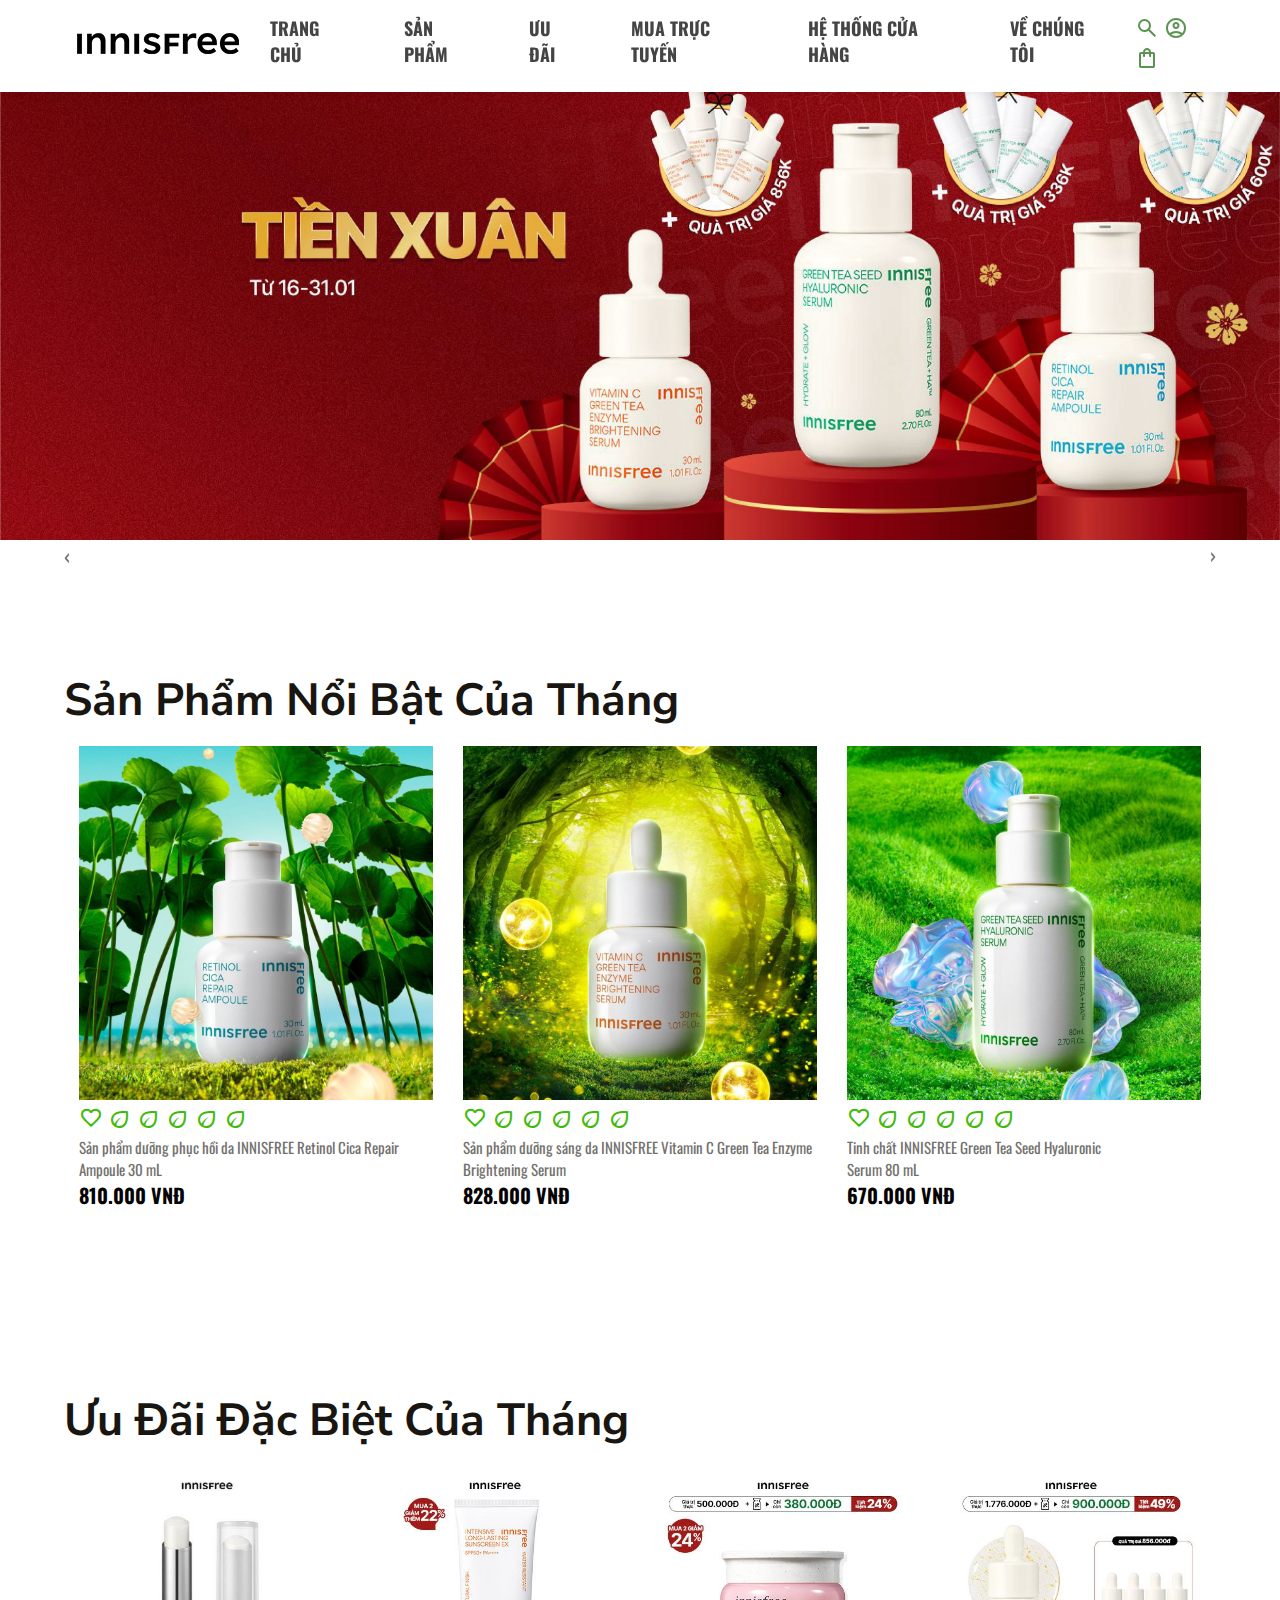
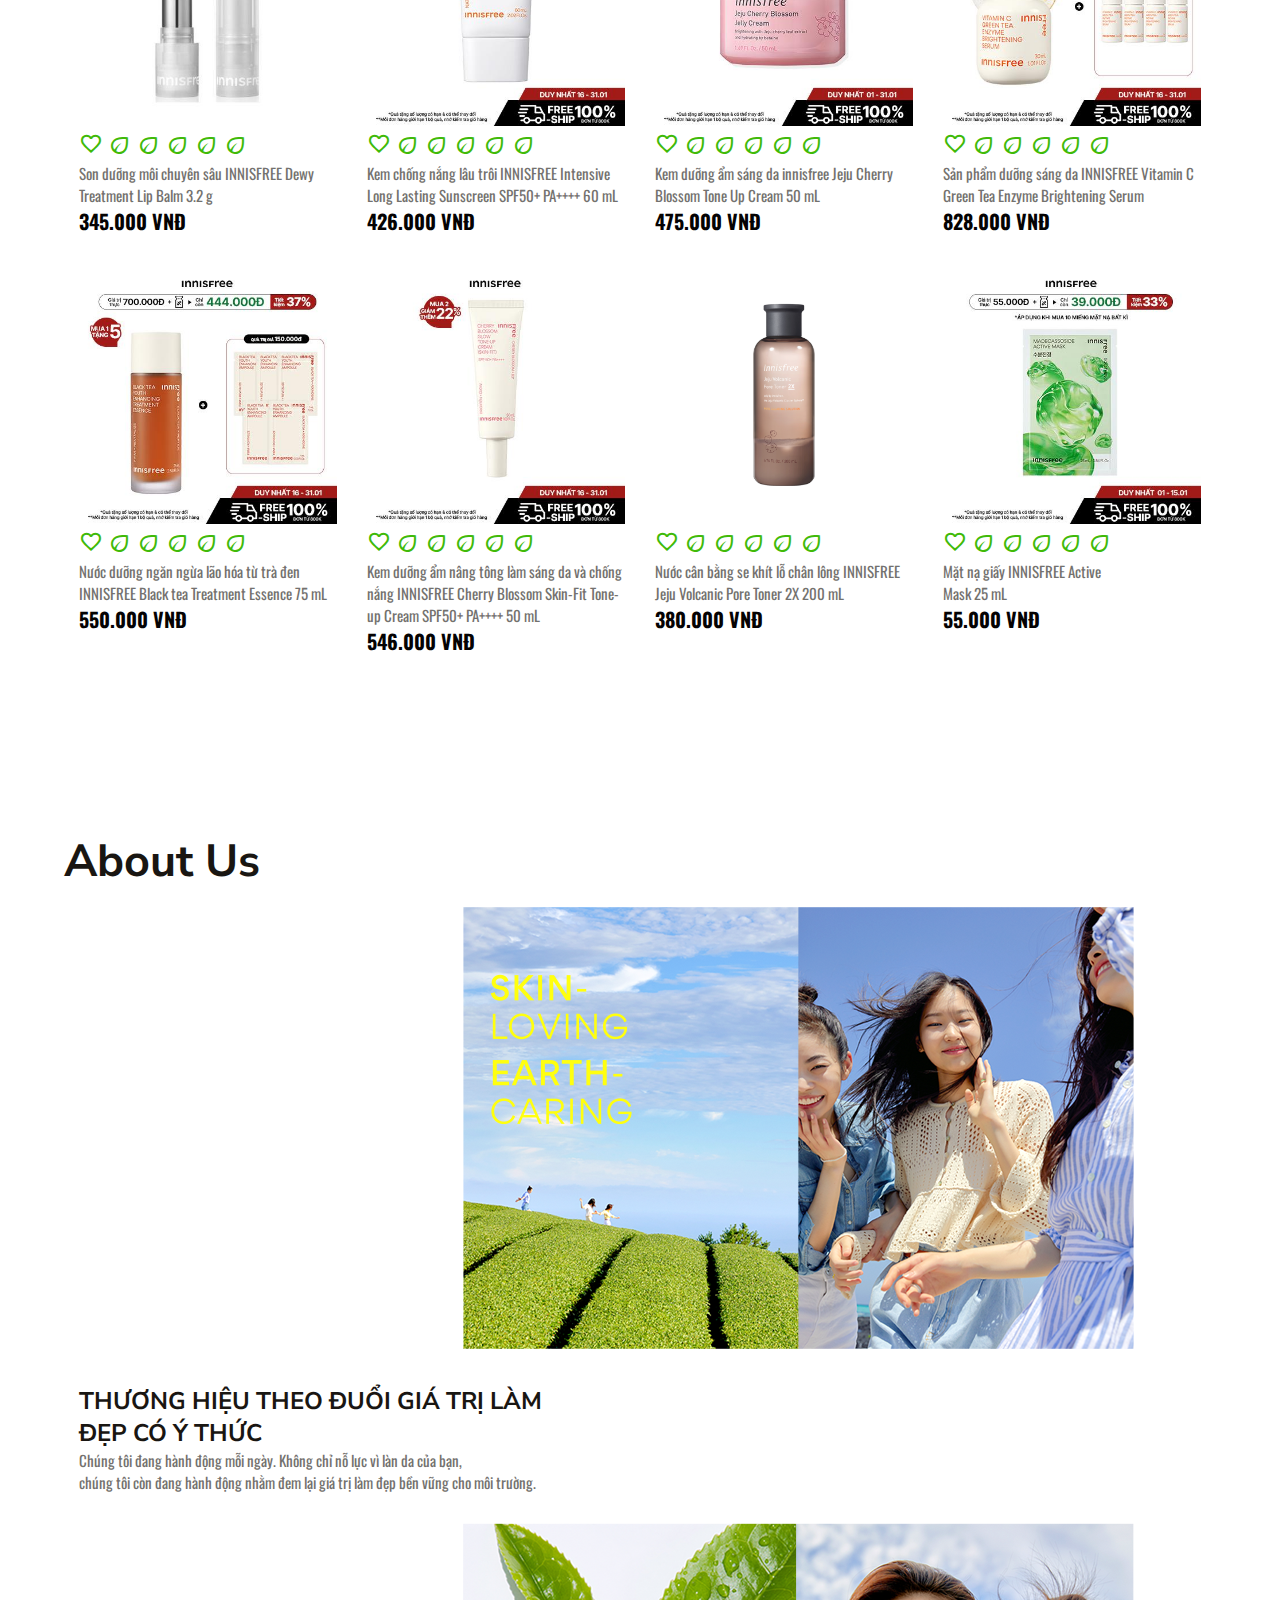
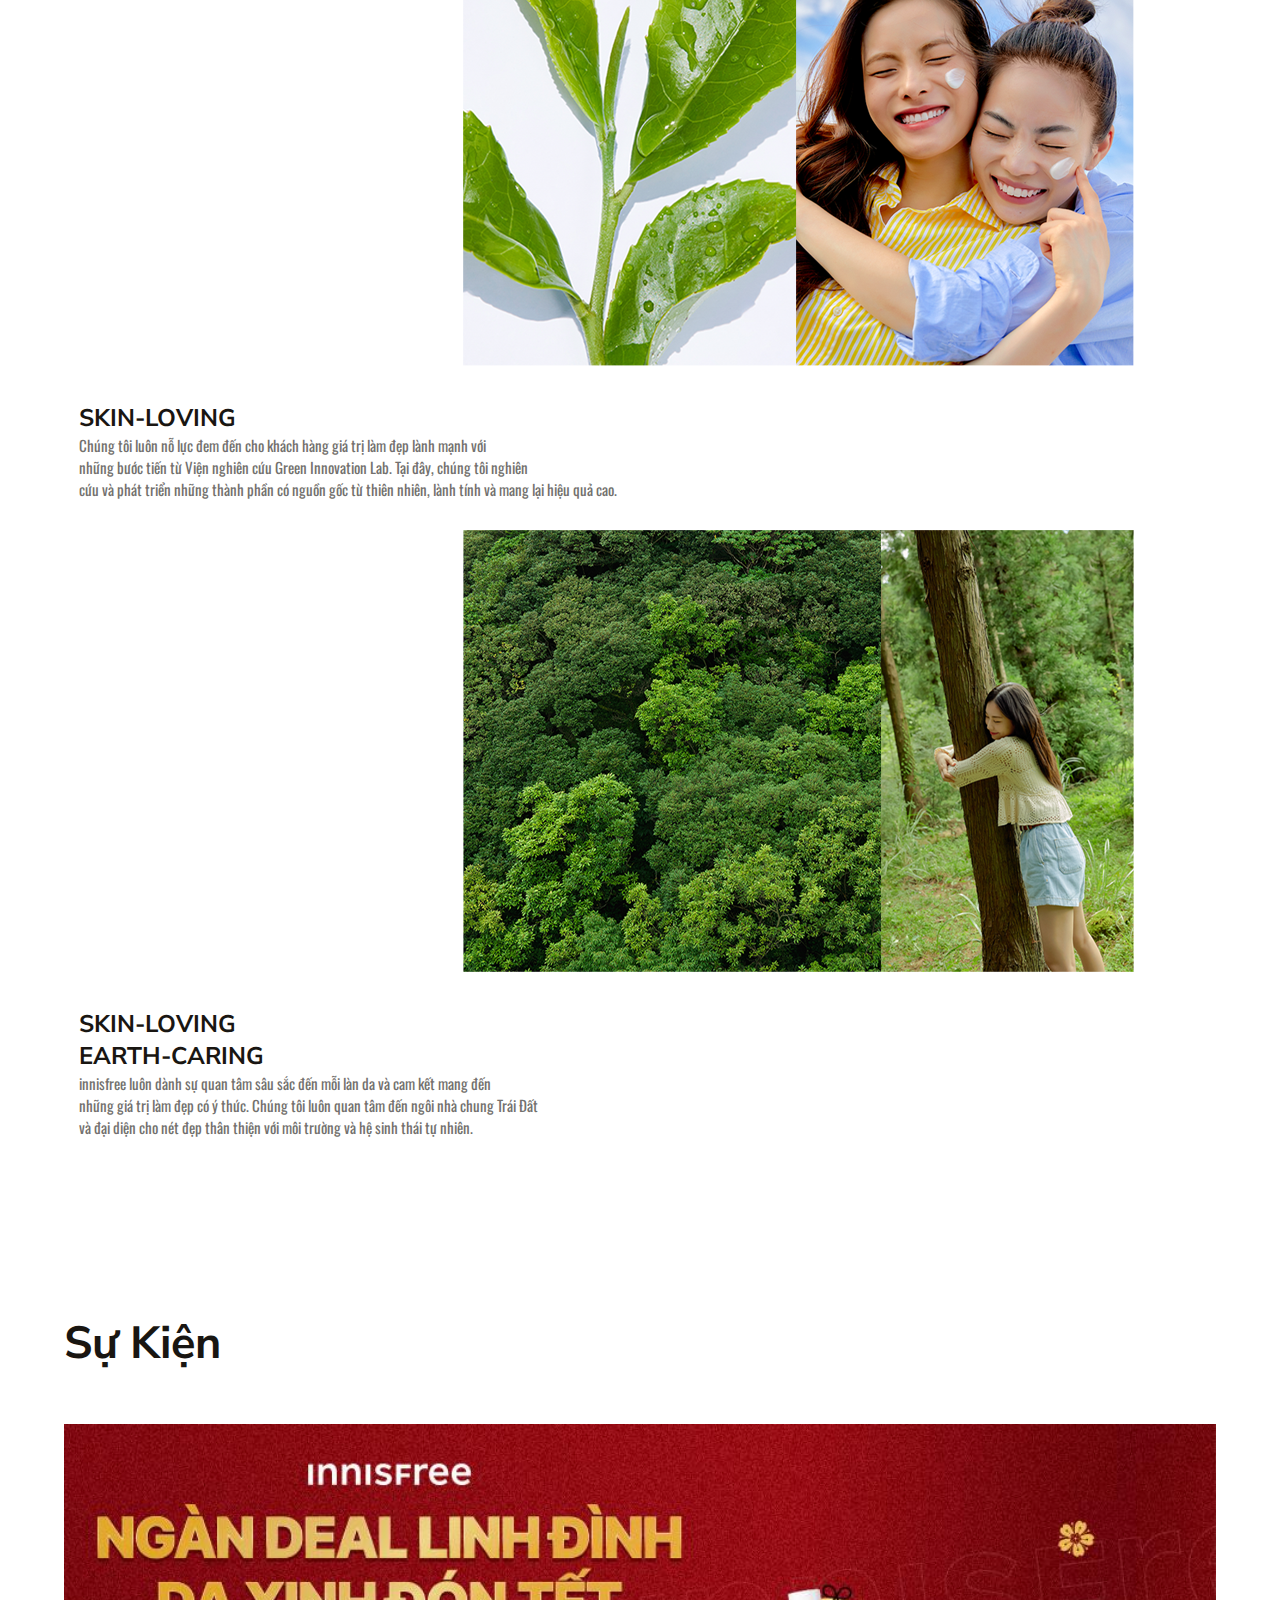
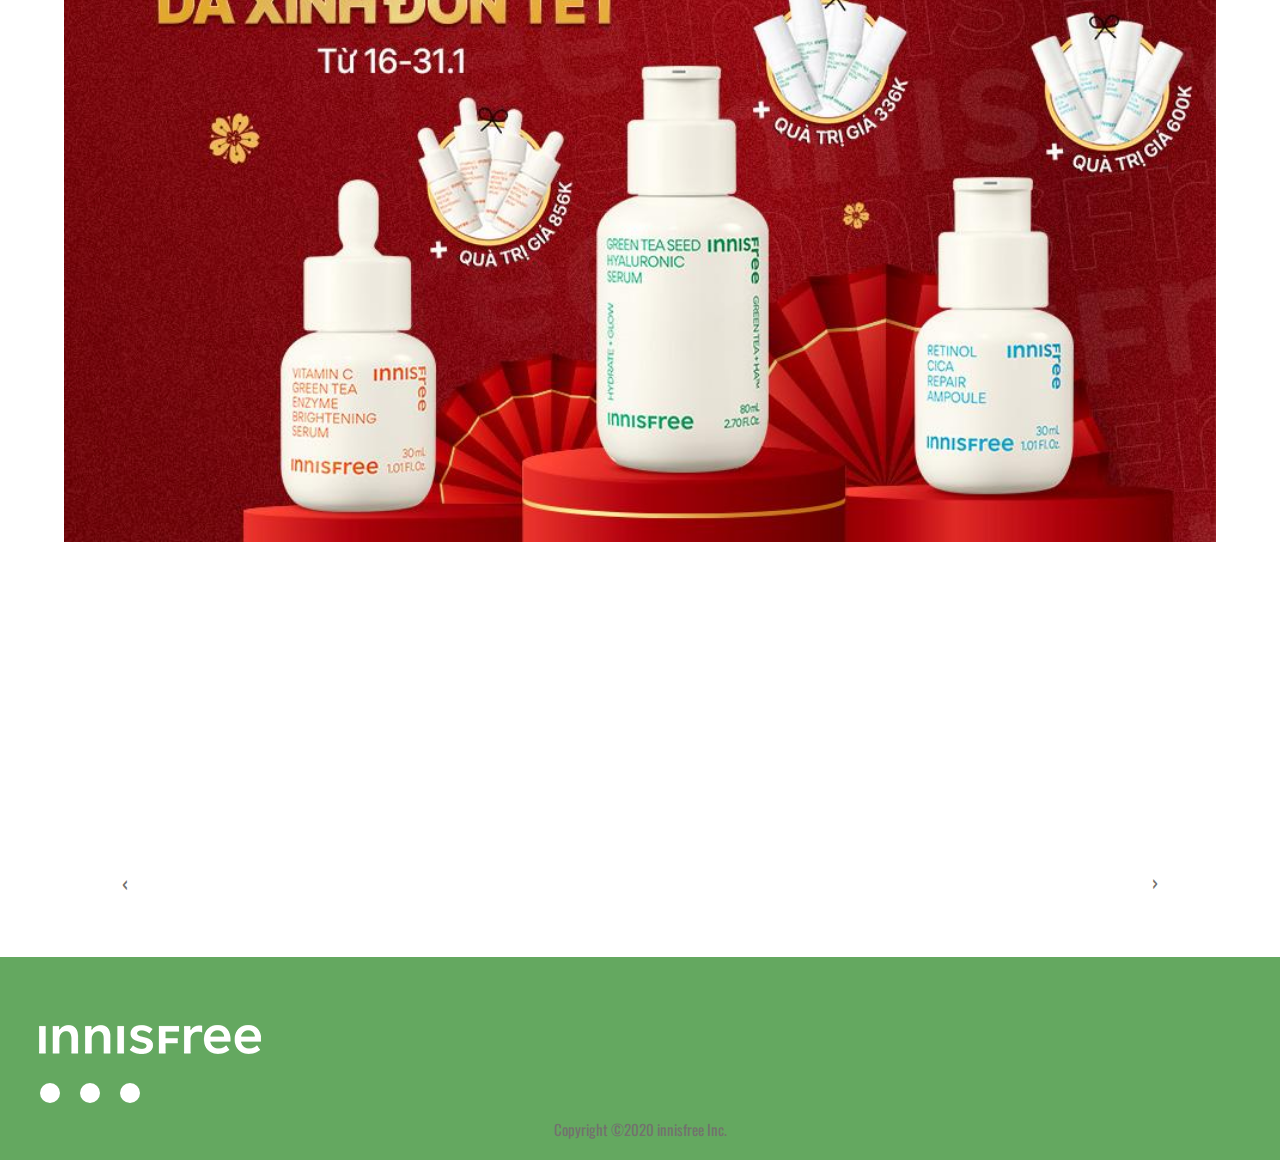
<file: index.html>
<!doctype html>
<html>
<head>
<meta charset="utf-8">
<title>INNISFREE</title>
	<link rel="stylesheet" href="css/style.css">
	<link rel="icon" href="img/logo_ag.png" class="image/x-icon">
	<link rel="stylesheet" href="https://fonts.googleapis.com/css2?family=Material+Symbols+Outlined:opsz,wght,FILL,GRAD@24,400,0,0" />
<link rel="stylesheet" href="css/owl.carousel.css">
	<link rel="stylesheet" href="css/owl.theme.default.css">
	<link rel="stylesheet" href="https://cdnjs.cloudflare.com/ajax/libs/font-awesome/6.5.1/css/all.min.css" integrity="sha512-DTOQO9RWCH3ppGqcWaEA1BIZOC6xxalwEsw9c2QQeAIftl+Vegovlnee1c9QX4TctnWMn13TZye+giMm8e2LwA==" crossorigin="anonymous" referrerpolicy="no-referrer" />
</head>

<body>
	<nav>
	<div class="container">
		<a href="index.html"><img src="img/logo_ag.png" alt=""></a>
		<div class="menu" id="menu">
			<ul>
				<li><a href="index.html">Trang chủ</a></li>
				<li><a href="san pham.html">Sản Phẩm</a>
				<ul>
					<li><a href="san pham.html">dưỡng da</a></li>
					<li><a href="san pham.html">trang điểm</a></li>
					<li><a href="san pham.html">chăm sóc tóc & cơ thể</a></li>
					<li><a href="san pham.html">Chống nắng</a></li>
					<li><a href="#vung1">top bán chạy</a></li>
				</ul></li>
				<li><a href="#vung2">ưu đãi</a>
				<ul>
					<li><a href="#vung2">Special Offer</a></li>
					<li><a href="#vung4">Sự Kiện</a></li>
				</ul>
				</li>
				<li><a href="mua-online.html">Mua Trực tuyến</a></li>
				<li><a href="cua-hang.html">Hệ thống cửa hàng</a></li>
				<li><a href="#vung3">Về chúng tôi</a></li>
			</ul>
		</div>
		<div class="icon">
		<a href="#"><span class="material-symbols-outlined">search</span></a>
		<a href="login-form.html"><span class="material-symbols-outlined">account_circle</span></a>
		<a href="#"><span class="material-symbols-outlined">shopping_bag</span></a>
		</div>
		
		</div>
	</nav>
	<div id="banner" class="owl-carousel">
		<div class="item">
		<img src="img/banner1.jpg" alt="">
	</div>
	
		<div class="item">
		<img src="img/banner2.jpg" alt="">
	</div>
		<div class="item">
		<img src="img/banner4.jpg" alt="">
	</div>
		<div class="item">
		<img src="img/banner3.jpg" alt="">
	</div>
	</div>

	<section id="vung1">
		<div class="container">
		<div class="justify-between">	<h1>Sản Phẩm Nổi Bật Của Tháng</h1></div>
			<div class="row text-center">
				<div class="col-4">
				<a href="#"><img src="img/recommended (3).jpg" alt="" class="img-100"></a>
					<a href="#"><span class="material-symbols-outlined">favorite</span></a> <span class="material-symbols-outlined">eco</span>  <span class="material-symbols-outlined">eco</span> <span class="material-symbols-outlined">eco</span> <span class="material-symbols-outlined">eco</span> <span class="material-symbols-outlined">eco</span>
				<p>Sản phẩm dưỡng phục hồi da INNISFREE Retinol Cica Repair Ampoule 30 mL</p>
					<h4>810.000 VNĐ</h4>
					<p><a href="#" class="btn-primary">Mua Ngay</a></p> 
		    </div>
				<div class="col-4">
				<a href="#"><img src="img/recommended (1).jpg" alt="" class="img-100"></a>
					<a href="#"><span class="material-symbols-outlined">favorite</span></a> <span class="material-symbols-outlined">eco</span>  <span class="material-symbols-outlined">eco</span> <span class="material-symbols-outlined">eco</span> <span class="material-symbols-outlined">eco</span> <span class="material-symbols-outlined">eco</span>
				<p>Sản phẩm dưỡng sáng da INNISFREE Vitamin C Green Tea Enzyme Brightening Serum</p>
					<h4>828.000 VNĐ</h4>
					<p><a href="#" class="btn-primary">Mua Ngay</a></p> 
		    </div>
				<div class="col-4">
				<a href="#"><img src="img/recommended (2).jpg" alt="" class="img-100"></a>
					
					<a href="#"><span class="material-symbols-outlined">favorite</span></a> <span class="material-symbols-outlined">eco</span>  <span class="material-symbols-outlined">eco</span> <span class="material-symbols-outlined">eco</span> <span class="material-symbols-outlined">eco</span> <span class="material-symbols-outlined">eco</span>
				<p>Tinh chất INNISFREE Green Tea Seed Hyaluronic<br>Serum 80 mL</p>
					<h4>670.000 VNĐ</h4>
		   <p><a href="#" class="btn-primary">Mua Ngay</a></p> 
				</div>
			</div>
		
		</div>
		</section>
	<section id="vung2">
		<div class="container">
		<div class="row align-items-center justify-around">
			<div class="special-offer"><h1>Ưu Đãi Đặc Biệt Của Tháng</h1></div>
			<div class="row text-center">
				<div class="col-3">
				<a href="#"><img src="img/566_ID0101_2.jpg" alt="" class="img-100"></a>
					<a href="#"><span class="material-symbols-outlined">favorite</span></a> <span class="material-symbols-outlined">eco</span>  <span class="material-symbols-outlined">eco</span> <span class="material-symbols-outlined">eco</span> <span class="material-symbols-outlined">eco</span> <span class="material-symbols-outlined">eco</span>
				<p>Son dưỡng môi chuyên sâu INNISFREE Dewy Treatment Lip Balm 3.2 g</p>
					<h4>345.000 VNĐ</h4>
					<p><a href="#" class="btn-primary">Mua Ngay</a></p> 
		    </div>
				<div class="col-3">
				<a href="#"><img src="img/602_ID0101_1.jpg" alt="" class="img-100"></a>
					<a href="#"><span class="material-symbols-outlined">favorite</span></a> <span class="material-symbols-outlined">eco</span>  <span class="material-symbols-outlined">eco</span> <span class="material-symbols-outlined">eco</span> <span class="material-symbols-outlined">eco</span> <span class="material-symbols-outlined">eco</span>
				<p>Kem chống nắng lâu trôi INNISFREE Intensive Long Lasting Sunscreen SPF50+ PA++++ 60 mL</p>
					<h4>426.000 VNĐ</h4>
					<p><a href="#" class="btn-primary">Mua Ngay</a></p> 
		    </div>
				<div class="col-3">
				<a href="#"><img src="img/36_ID0101_1.jpg" alt="" class="img-100"></a>
					
					<a href="#"><span class="material-symbols-outlined">favorite</span></a> <span class="material-symbols-outlined">eco</span>  <span class="material-symbols-outlined">eco</span> <span class="material-symbols-outlined">eco</span> <span class="material-symbols-outlined">eco</span> <span class="material-symbols-outlined">eco</span>
				<p>Kem dưỡng ẩm sáng da innisfree Jeju Cherry Blossom Tone Up Cream 50 mL</p>
					<h4>475.000 VNĐ</h4>
		   <p><a href="#" class="btn-primary">Mua Ngay</a></p> 
				</div>
				<div class="col-3">
				<a href="#"><img src="img/586_ID0101_1.jpg" alt="" class="img-100"></a>
					
					<a href="#"><span class="material-symbols-outlined">favorite</span></a> <span class="material-symbols-outlined">eco</span>  <span class="material-symbols-outlined">eco</span> <span class="material-symbols-outlined">eco</span> <span class="material-symbols-outlined">eco</span> <span class="material-symbols-outlined">eco</span>
				<p>Sản phẩm dưỡng sáng da INNISFREE Vitamin C Green Tea Enzyme Brightening Serum</p>
					<h4>828.000 VNĐ</h4>
		   <p><a href="#" class="btn-primary">Mua Ngay</a></p> 
				</div>
			
				
				<div class="row text-center">
				<div class="col-3">
				<a href="#"><img src="img/570_ID0101_1.jpg" alt="" class="img-100"></a>
					<a href="#"><span class="material-symbols-outlined">favorite</span></a> <span class="material-symbols-outlined">eco</span>  <span class="material-symbols-outlined">eco</span> <span class="material-symbols-outlined">eco</span> <span class="material-symbols-outlined">eco</span> <span class="material-symbols-outlined">eco</span>
				<p>Nước dưỡng ngăn ngừa lão hóa từ trà đen INNISFREE Black tea Treatment Essence 75 mL</p>
					<h4>550.000 VNĐ</h4>
					<p><a href="#" class="btn-primary">Mua Ngay</a></p> 
		    </div>
				<div class="col-3">
				<a href="#"><img src="img/38_ID0101_1.jpg" alt="" class="img-100"></a>
					<a href="#"><span class="material-symbols-outlined">favorite</span></a> <span class="material-symbols-outlined">eco</span>  <span class="material-symbols-outlined">eco</span> <span class="material-symbols-outlined">eco</span> <span class="material-symbols-outlined">eco</span> <span class="material-symbols-outlined">eco</span>
				<p>Kem dưỡng ẩm nâng tông làm sáng da và chống nắng INNISFREE Cherry Blossom Skin-Fit Tone-up Cream SPF50+ PA++++ 50 mL</p>
					<h4>546.000 VNĐ</h4>
					<p><a href="#" class="btn-primary">Mua Ngay</a></p> 
		    </div>
				<div class="col-3">
				<a href="#"><img src="img/40_ID0101_1.png" alt="" class="img-100"></a>
					
					<a href="#"><span class="material-symbols-outlined">favorite</span></a> <span class="material-symbols-outlined">eco</span>  <span class="material-symbols-outlined">eco</span> <span class="material-symbols-outlined">eco</span> <span class="material-symbols-outlined">eco</span> <span class="material-symbols-outlined">eco</span>
				<p>Nước cân bằng se khít lỗ chân lông INNISFREE Jeju Volcanic Pore Toner 2X 200 mL</p>
					<h4>380.000 VNĐ</h4>
		   <p><a href="#" class="btn-primary">Mua Ngay</a></p> 
				</div>
				<div class="col-3">
				<a href="#"><img src="img/633_ID0101_2.jpg" alt="" class="img-100"></a>
					
					<a href="#"><span class="material-symbols-outlined">favorite</span></a> <span class="material-symbols-outlined">eco</span>  <span class="material-symbols-outlined">eco</span> <span class="material-symbols-outlined">eco</span> <span class="material-symbols-outlined">eco</span> <span class="material-symbols-outlined">eco</span>
				<p>Mặt nạ giấy INNISFREE Active<br>Mask 25 mL</p>
					<h4>55.000 VNĐ</h4>
		   <p><a href="#" class="btn-primary">Mua Ngay</a></p> 
				</div>
			</div>
			</div>
		</div>
		</div>
	</section>
		<section id="vung3">
		<div class="container">
			<h1>About Us</h1>
			<div class="row align-items-center justify-arround">
			<div class="col-4">
				<img src="img/brand_new_img1.png" alt="">
				</div>
			</div>
			<div class="col-7">
				<h3>THƯƠNG HIỆU THEO ĐUỔI GIÁ TRỊ LÀM<br>ĐẸP CÓ Ý THỨC</h3>
				<p>Chúng tôi đang hành động mỗi ngày. Không chỉ nỗ lực vì làn da của bạn,<br>chúng tôi còn đang hành động nhằm đem lại giá trị làm đẹp bền vững cho môi trường.</p>
				</div>
			
			<div class="row align-items-center justify-arround">
			<div class="col-4">
				<img src="img/brand_new_img2.png" alt="">
				</div>
			</div>
			<div class="col-7">
				<h3>SKIN-LOVING</h3>
				<p>
Chúng tôi luôn nỗ lực đem đến cho khách hàng giá trị làm đẹp lành mạnh với<br>những bước tiến từ Viện nghiên cứu Green Innovation Lab. Tại đây, chúng tôi nghiên<br>cứu và phát triển những thành phần có nguồn gốc từ thiên nhiên, lành tính và mang lại hiệu quả cao.</p>
				</div>
			<div class="row align-items-center justify-arround">
			<div class="col-4">
				<img src="img/brand_new_img3.png" alt="">
				</div>
			</div>
			<div class="col-7">
				<h3>SKIN-LOVING<br>EARTH-CARING</h3>
				<p>
innisfree luôn dành sự quan tâm sâu sắc đến mỗi làn da và cam kết mang đến<br>những giá trị làm đẹp có ý thức. Chúng tôi luôn quan tâm đến ngôi nhà chung Trái Đất<br>và đại diện cho nét đẹp thân thiện với môi trường và hệ sinh thái tự nhiên.</p>
				</div>
			</div>
		</section>
		
		
		<section id="vung4">
			<div class="container">
				<h1>Sự Kiện</h1>
				<div id="event" class="owl-carousel">
				
					<div class="item">
						<a href="#"><img src="img/200_EV0102_attimg_origin.jpg" alt="" class="img-100"></a>
					</div>
					<div class="item">
						<a href="#"><img src="img/02.jpg" alt="" class="img-100"></a>
					</div>
					<div class="item">
						<a href="#"><img src="img/03.jpg" alt="" class="img-100"></a>
					</div>
					<div class="item">
						<a href="#"><img src="img/04.jpg" alt="" class="img-100"></a>
					</div>
					<div class="item">
						<a href="#"><img src="img/05.jpg" alt=""></a>
					</div>
					<div class="item">
						<a href="#"><img src="img/06.jpg" alt=""></a>
					</div>
		</div>
			</div>
			
		</section>
			
	
		<script src="js/jquery.min.js"></script>
	<script src="js/owl.carousel.js"></script>
	<script src="js/custom.js"></script>
<footer>
	<div class="footercontainer">
	<div class="logo"><a href=""><img src="img/logo_ag_foot.png" alt=""></a></div>
		<div class="social-icons">
		<a href=""><i class="fa-brands fa-facebook"></i></a>
			<a href=""><i class="fa-brands fa-instagram"></i></a>
			<a href=""><i class="fa-brands fa-youtube"></i></a>
		</div>
		<div class="footerBottom">
		<p>Copyright &copy;2020 <span class="Innisfree">innisfree Inc.</span></p>
		</div>
	</div>
	</footer>
</body>
</html>
</file>
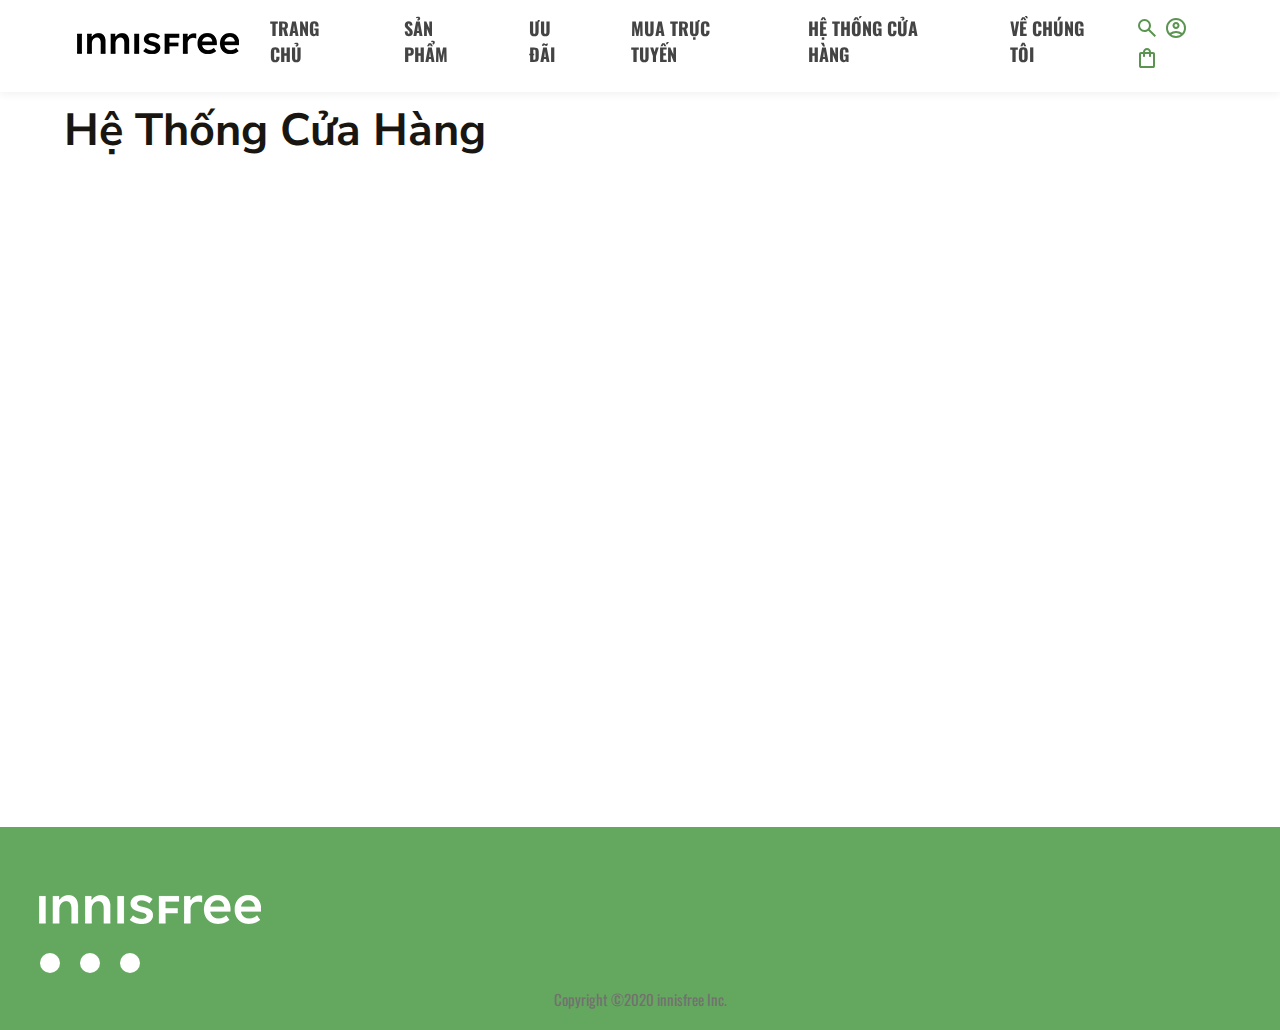
<file: cua-hang.html>
<!doctype html>
<html>
<head>
<meta charset="utf-8">
<title>Cua-hang</title>
	<link rel="stylesheet" href="css/style.css">
	<link rel="icon" href="img/logo_ag.png" class="image/x-icon">
	<link rel="stylesheet" href="https://fonts.googleapis.com/css2?family=Material+Symbols+Outlined:opsz,wght,FILL,GRAD@24,400,0,0" />
<link rel="stylesheet" href="css/owl.carousel.css">
	<link rel="stylesheet" href="css/owl.theme.default.css">
	<link rel="stylesheet" href="https://cdnjs.cloudflare.com/ajax/libs/font-awesome/6.5.1/css/all.min.css" integrity="sha512-DTOQO9RWCH3ppGqcWaEA1BIZOC6xxalwEsw9c2QQeAIftl+Vegovlnee1c9QX4TctnWMn13TZye+giMm8e2LwA==" crossorigin="anonymous" referrerpolicy="no-referrer" />
</head>

<body>
	<nav>
	<div class="container">
		<a href="index.html"><img src="img/logo_ag.png" alt=""></a>
		<div class="menu" id="menu">
			<ul>
				<li><a href="index.html">Trang chủ</a></li>
				<li><a href="san-pham.html">Sản Phẩm</a>
				<ul>
					<li><a href="san-pham.html">dưỡng da</a></li>
					<li><a href="san-pham.html">trang điểm</a></li>
					<li><a href="san-pham.html">chăm sóc tóc & cơ thể</a></li>
					<li><a href="san-pham.html">Chống nắng</a></li>
					<li><a href="san-pham.html">top bán chạy</a></li>
				</ul></li>
				<li><a href="index.html">ưu đãi</a></li>
				<li><a href="index.html">Mua Trực tuyến</a></li>
				<li><a href="cua-hang.html">Hệ thống cửa hàng</a></li>
				<li><a href="index.html">Về chúng tôi</a></li>
			</ul>
		</div>
		<div class="icon">
		<a href="#"><span class="material-symbols-outlined">search</span></a>
		<a href="login-form.html"><span class="material-symbols-outlined">account_circle</span></a>
		<a href="#"><span class="material-symbols-outlined">shopping_bag</span></a>
		</div>
		
		</div>
		</nav>
	<section id="vung1">
	<div class="container">
	<div class="hethong-cuahang"><h1>Hệ Thống Cửa Hàng</h1></div>
		
	<div class="diachi-lienhe">
		<div class="align-items-center"><iframe src="https://www.google.com/maps/embed?pb=!1m18!1m12!1m3!1d3919.1172916702667!2d106.73826317422677!3d10.802327789348016!2m3!1f0!2f0!3f0!3m2!1i1024!2i768!4f13.1!3m3!1m2!1s0x317527b71b07d831%3A0xa065282b3dda5155!2sinnisfree%20Vietnam%20-%20Vincom%20Thao%20Dien%20(Official%20Store)!5e0!3m2!1svi!2s!4v1706073113539!5m2!1svi!2s" width="2000" height="600" style="border:0;" allowfullscreen="" loading="lazy" referrerpolicy="no-referrer-when-downgrade"></iframe></div></div>
	</div></section>
		<footer>
	<div class="footercontainer">
	<div class="logo"><a href=""><img src="img/logo_ag_foot.png" alt=""></a></div>
		<div class="social-icons">
		<a href=""><i class="fa-brands fa-facebook"></i></a>
			<a href=""><i class="fa-brands fa-instagram"></i></a>
			<a href=""><i class="fa-brands fa-youtube"></i></a>
		</div>
		<div class="footerBottom">
		<p>Copyright &copy;2020 <span class="Innisfree">innisfree Inc.</span></p>
		</div>
	</div>
	</footer>
</body>
</html>
</file>
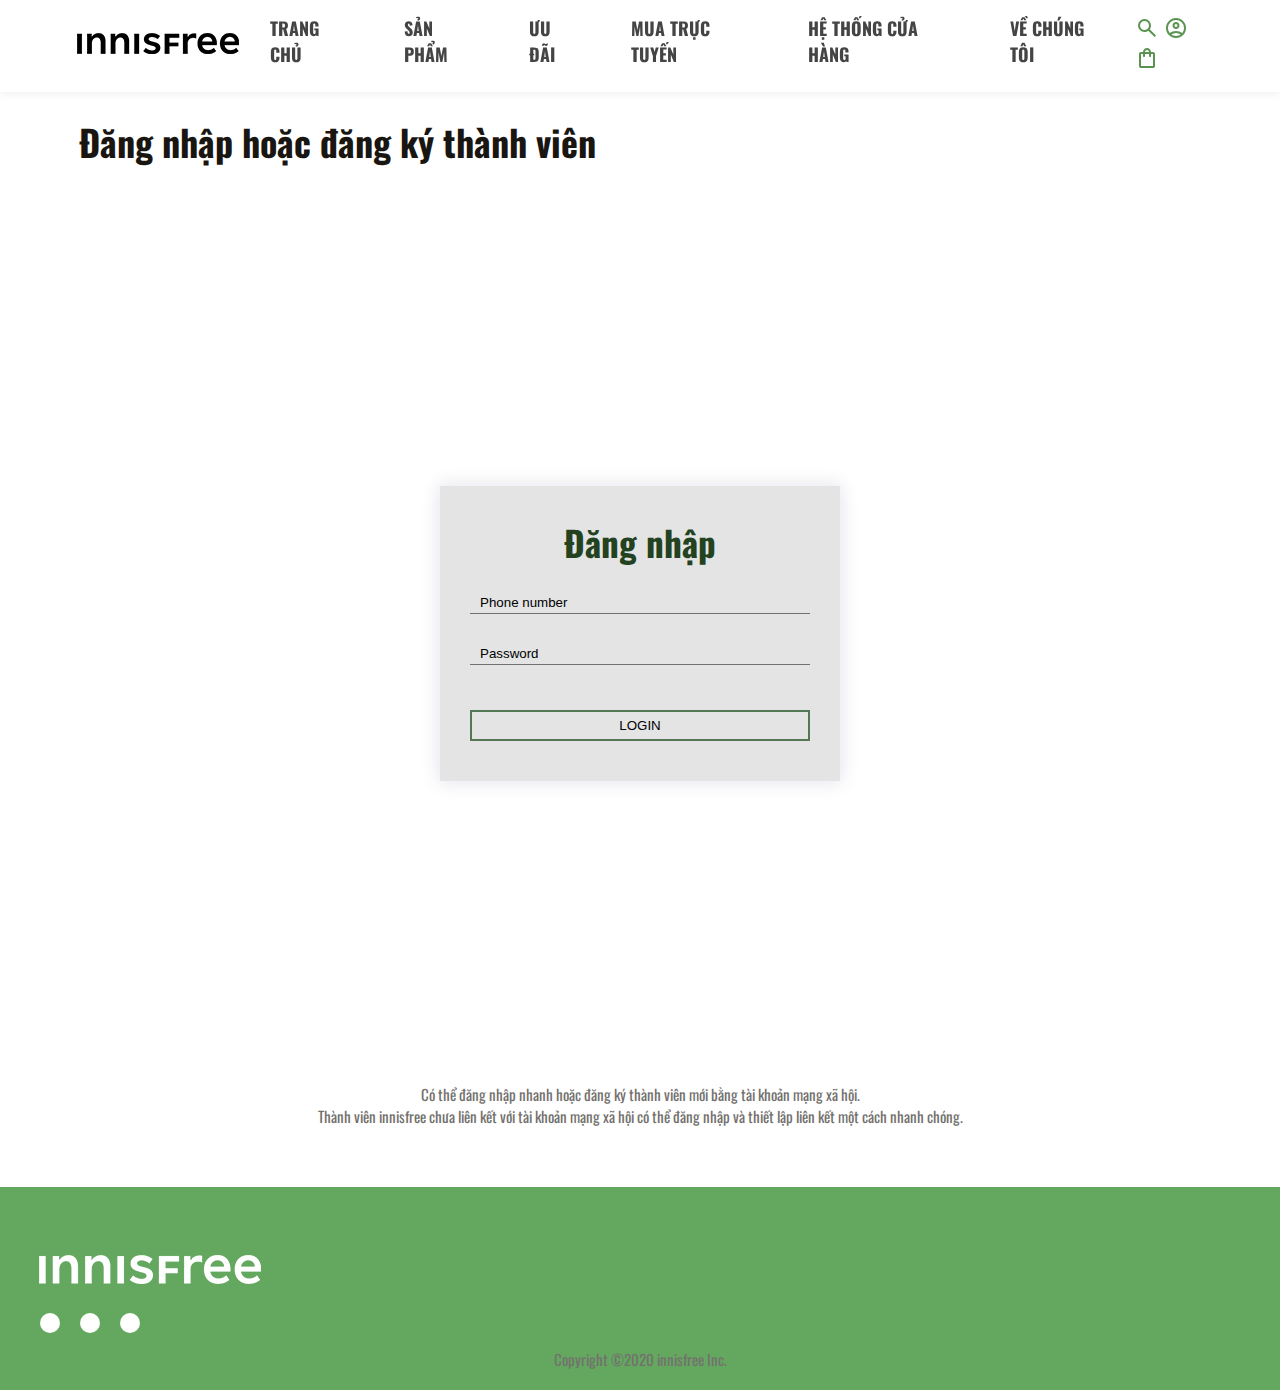
<file: login-form.html>
<!doctype html>
<html>
<head>
<meta charset="utf-8">
<title>loginform</title>
	<link rel="stylesheet" href="css/reset.css">
		<link rel="stylesheet" href="css/app.css">
	<link rel="icon" href="img/logo_ag.png" class="image/x-icon">
	<link rel="stylesheet" href="https://fonts.googleapis.com/css2?family=Material+Symbols+Outlined:opsz,wght,FILL,GRAD@24,400,0,0" />
	<link rel="stylesheet" href="https://cdnjs.cloudflare.com/ajax/libs/font-awesome/6.5.1/css/all.min.css" integrity="sha512-DTOQO9RWCH3ppGqcWaEA1BIZOC6xxalwEsw9c2QQeAIftl+Vegovlnee1c9QX4TctnWMn13TZye+giMm8e2LwA==" crossorigin="anonymous" referrerpolicy="no-referrer" />
</head>

<body>
	<nav>
	<div class="container">
		<a href="index.html"><img src="img/logo_ag.png" alt=""></a>
		<div class="menu" id="menu">
			<ul>
				<li><a href="index.html">Trang chủ</a></li>
				<li><a href="san-pham.html">Sản Phẩm</a>
				<ul>
					<li><a href="san-pham.html">dưỡng da</a></li>
					<li><a href="san-pham.html">trang điểm</a></li>
					<li><a href="san-pham.html">chăm sóc tóc & cơ thể</a></li>
					<li><a href="san-pham.html">Chống nắng</a></li>
					<li><a href="san-pham.html">top bán chạy</a></li>
				</ul></li>
				<li><a href="index.html">ưu đãi</a></li>
				<li><a href="index.html">Mua Trực tuyến</a></li>
				<li><a href="cua-hang.html">Hệ thống cửa hàng</a></li>
				<li><a href="index.html">Về chúng tôi</a></li>
			</ul>
		</div>
		<div class="icon">
		<a href="#"><span class="material-symbols-outlined">search</span></a>
		<a href="#"><span class="material-symbols-outlined">account_circle</span></a>
		<a href="login-form.html"><span class="material-symbols-outlined">shopping_bag</span></a>
		</div>
		
		</div>
		</nav>
	<section id="vung1">
		<div class="container">
			<div class="col-7">
			<h2>Đăng nhập hoặc đăng ký thành viên</h2>
		</div>
			
	<div id="wrapper">
	<form action="" id="form-login">
		<h2 class="form-heading">Đăng nhập</h2>
		<div class="form-group">
		<i class="fas fa-user"></i><input type="text" class="form-input" placeholder="Phone number">
		</div>
		<div class="form-group">
		<i class="fas fa-key"></i><input type="password" class="form-input" placeholder="Password"> 
		</div>
		<input type="submit" value="Login" class="submit form-submit">
		
		</form>
	
	</div></div>
		<div class="smallparagraph">
		<p>Có thể đăng nhập nhanh hoặc đăng ký thành viên mới bằng tài khoản mạng xã hội.<br>

Thành viên innisfree chưa liên kết với tài khoản mạng xã hội có thể đăng nhập và thiết lập liên kết một cách nhanh chóng.</p>
		</div>
	</section>
	<footer>
	<div class="footercontainer">
	<div class="logo"><a href=""><img src="img/logo_ag_foot.png" alt=""></a></div>
		<div class="social-icons">
		<a href=""><i class="fa-brands fa-facebook"></i></a>
			<a href=""><i class="fa-brands fa-instagram"></i></a>
			<a href=""><i class="fa-brands fa-youtube"></i></a>
		</div>
		<div class="footerBottom">
		<p>Copyright &copy;2020 <span class="Innisfree">innisfree Inc.</span></p>
		</div>
	</div>
	</footer>
</body>
</html>
</file>
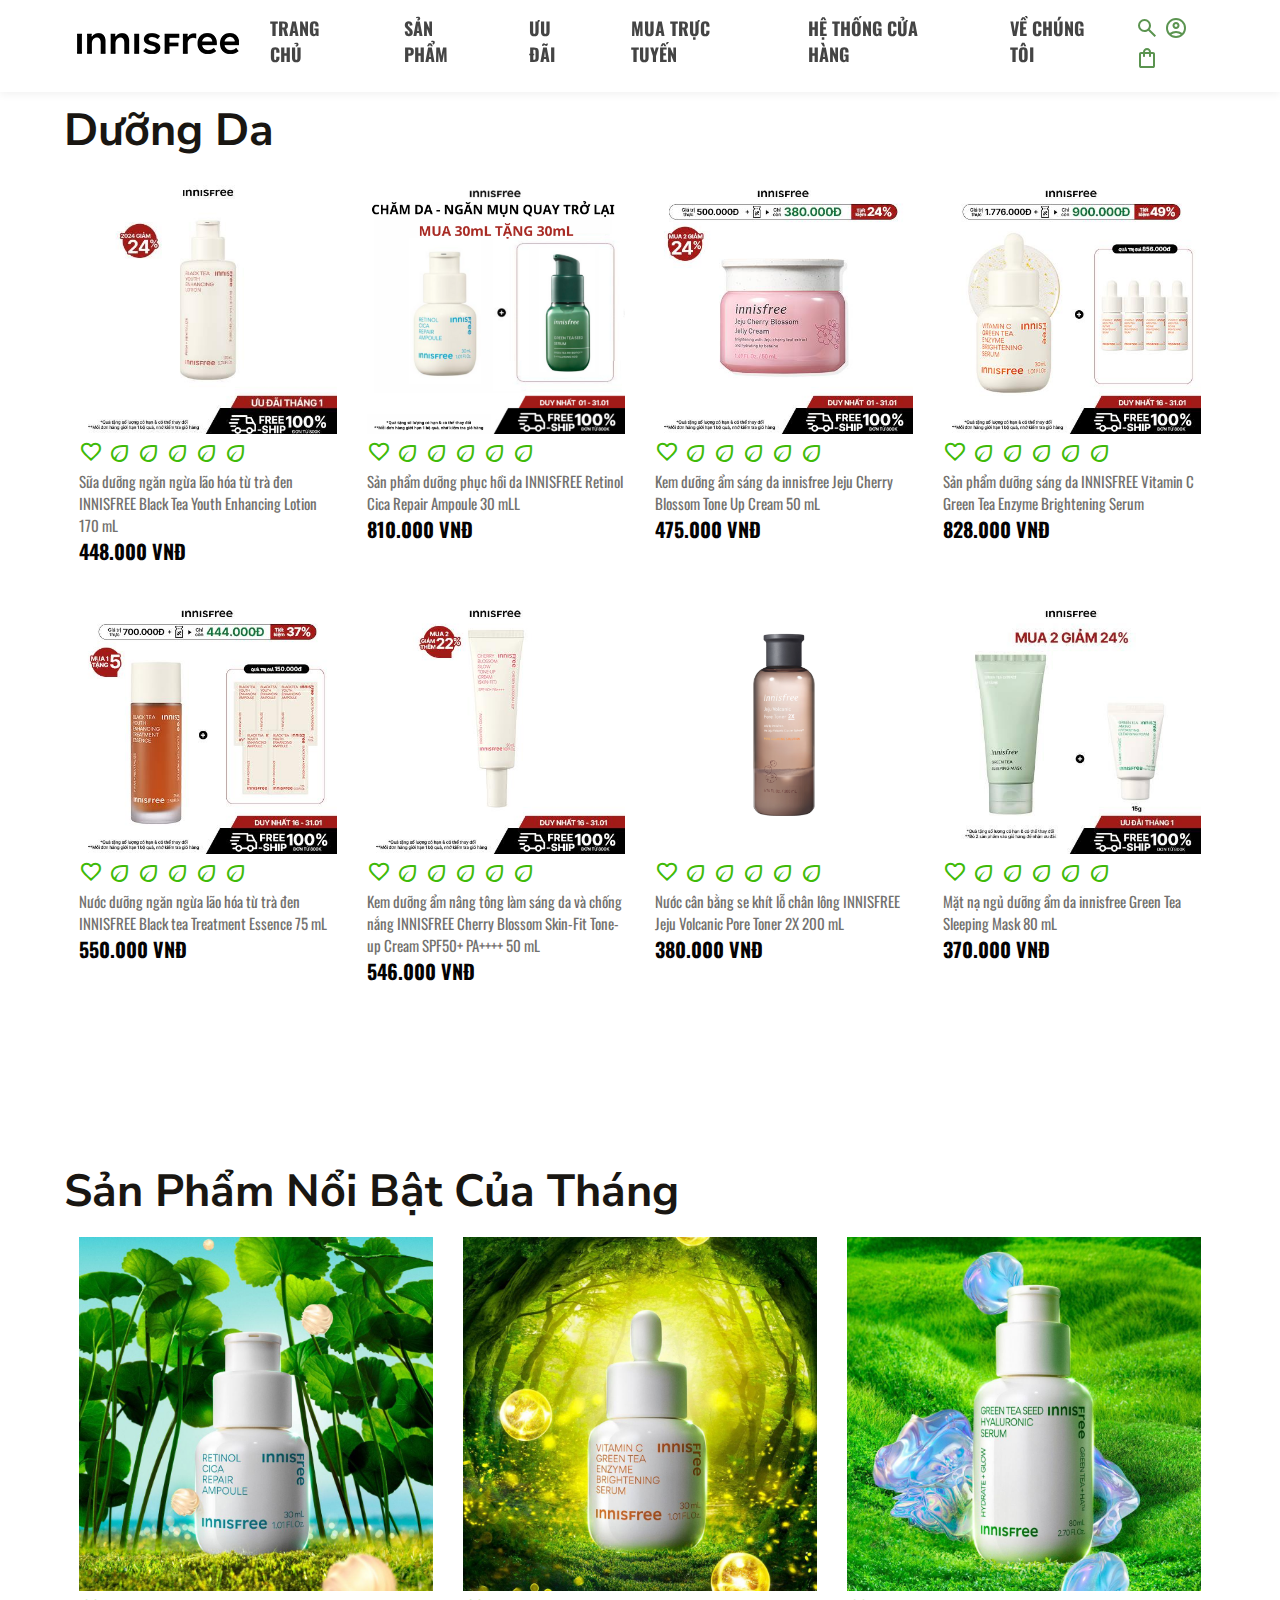
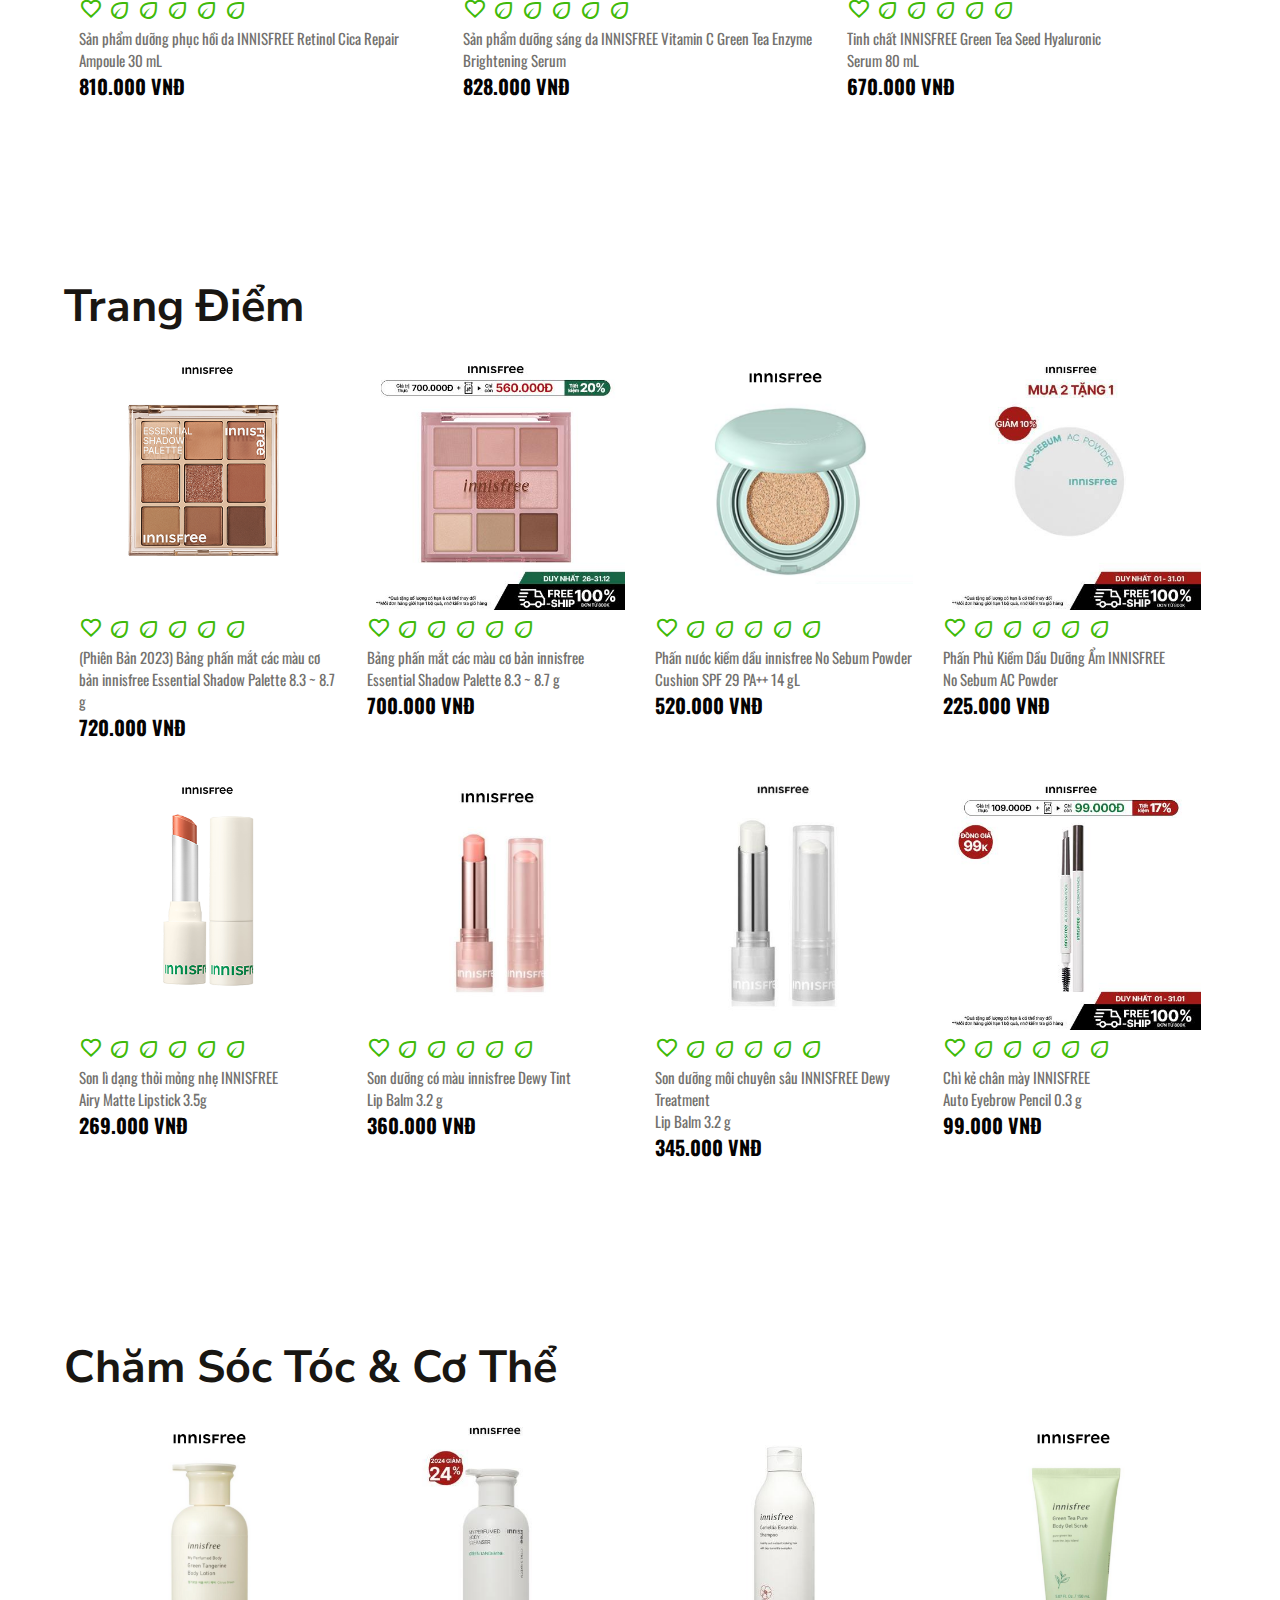
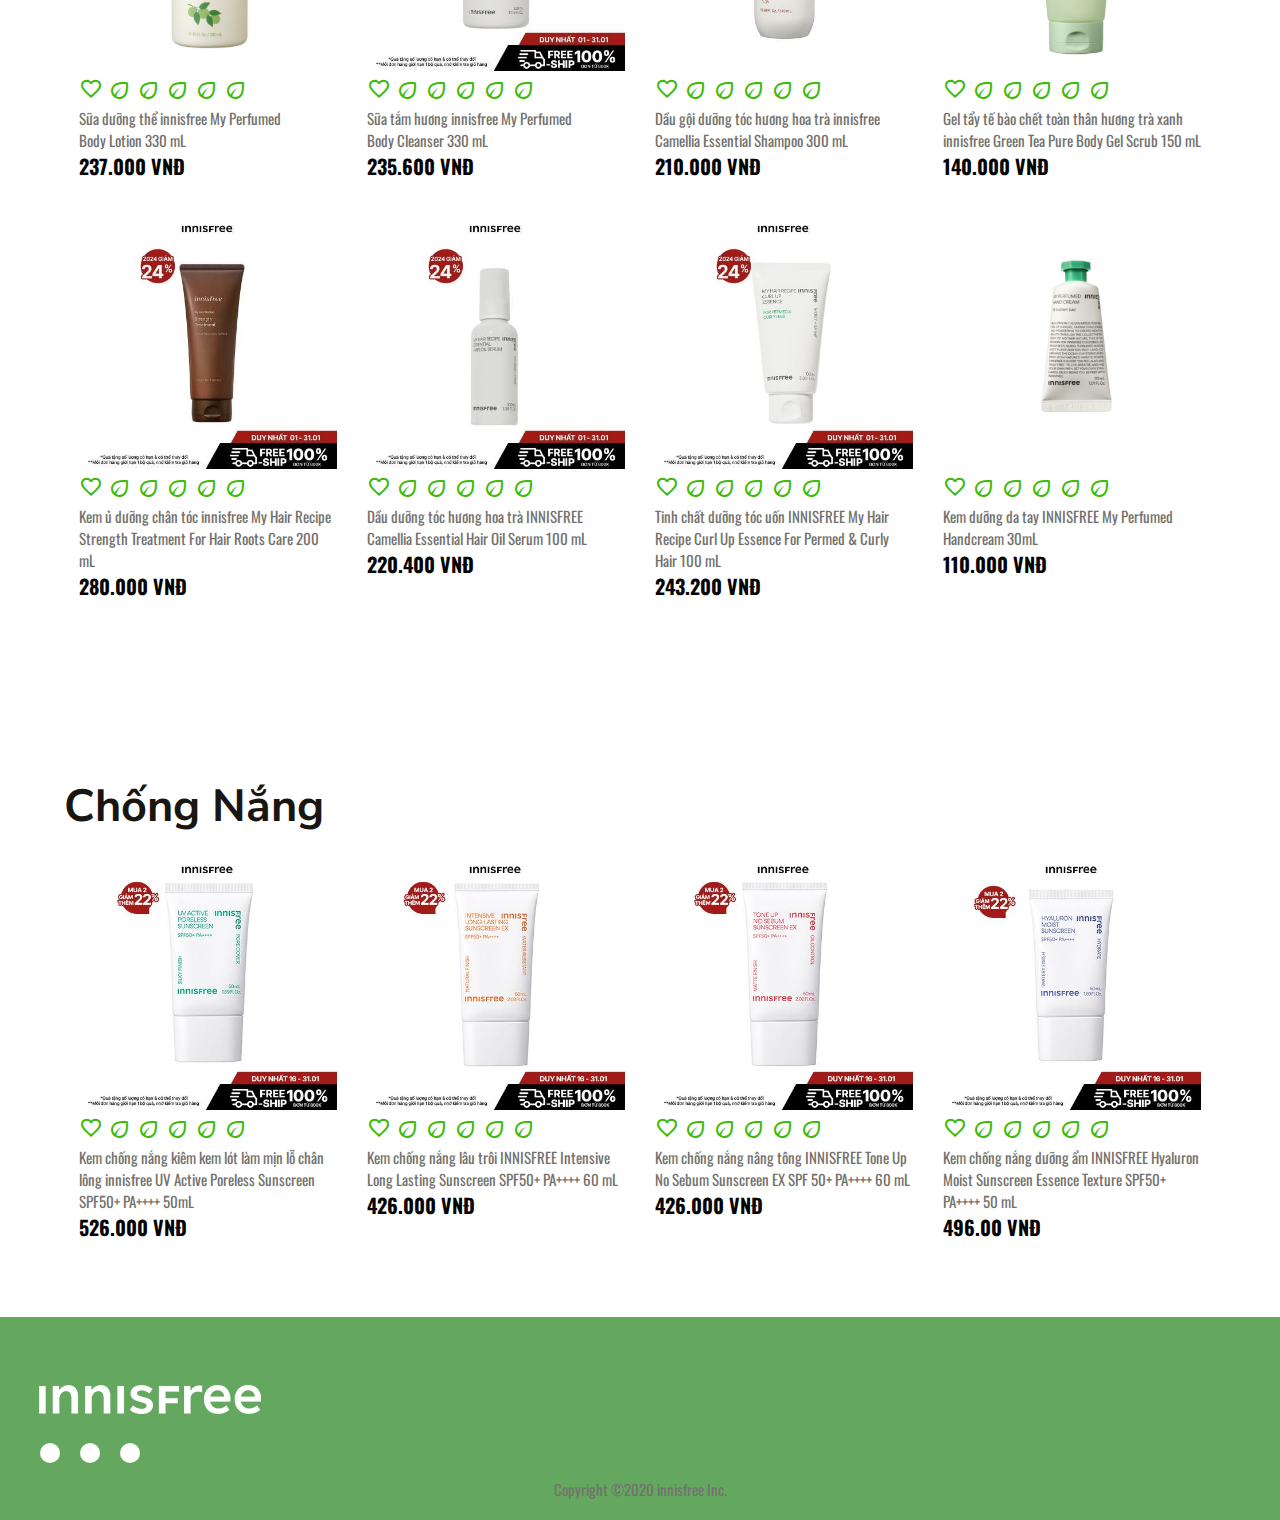
<file: san pham.html>
<!doctype html>
<html>
<head>
<meta charset="utf-8">
<title>sanpham</title>
	<link rel="stylesheet" href="css/style.css">
	<link rel="icon" href="img/logo_ag.png" class="image/x-icon">
	<link rel="stylesheet" href="https://fonts.googleapis.com/css2?family=Material+Symbols+Outlined:opsz,wght,FILL,GRAD@24,400,0,0" />
	<link rel="stylesheet" href="https://cdnjs.cloudflare.com/ajax/libs/font-awesome/6.5.1/css/all.min.css" integrity="sha512-DTOQO9RWCH3ppGqcWaEA1BIZOC6xxalwEsw9c2QQeAIftl+Vegovlnee1c9QX4TctnWMn13TZye+giMm8e2LwA==" crossorigin="anonymous" referrerpolicy="no-referrer" />
</head>

<body>
	<nav>
	<div class="container">
		<a href="index.html"><img src="img/logo_ag.png" alt=""></a>
		<div class="menu" id="menu">
			<ul>
				<li><a href="index.html">Trang chủ</a></li>
				<li><a href="san pham.html">Sản Phẩm</a>
				<ul>
					<li><a href="#vung1">dưỡng da</a></li>
					<li><a href="#vung3">trang điểm</a></li>
					<li><a href="#vung4">chăm sóc tóc & cơ thể</a></li>
					<li><a href="#vung5">Chống nắng</a></li>
					<li><a href="#vung2">top bán chạy</a></li>
				</ul></li>
				<li><a href="index.html">ưu đãi</a>
				<ul>
					<li><a href="index.html">Special Offer</a></li>
					<li><a href="index.html">Sự Kiện</a></li>
				</ul>
				</li>
				<li><a href="mua-online.html">Mua Trực tuyến</a></li>
				<li><a href="cua-hang.html">Hệ thống cửa hàng</a></li>
				<li><a href="index.html">Về chúng tôi</a></li>
			</ul>
		</div>
		<div class="icon">
		<a href="#"><span class="material-symbols-outlined">search</span></a>
		<a href="login-form.html"><span class="material-symbols-outlined">account_circle</span></a>
		<a href="#"><span class="material-symbols-outlined">shopping_bag</span></a>
		</div>
		
	</div>
</nav>
	
	<section id="vung1">
		<div class="container">
		<div class="row align-items-center justify-around">
			<div class="special-offer"><h1>Dưỡng Da</h1></div>
			<div class="row text-center">
				<div class="col-3">
				<a href="#"><img src="img/599_ID0101_1.jpg" alt="" class="img-100"></a>
					<a href="#"><span class="material-symbols-outlined">favorite</span></a> <span class="material-symbols-outlined">eco</span>  <span class="material-symbols-outlined">eco</span> <span class="material-symbols-outlined">eco</span> <span class="material-symbols-outlined">eco</span> <span class="material-symbols-outlined">eco</span>
				<p>Sữa dưỡng ngăn ngừa lão hóa từ trà đen INNISFREE Black Tea Youth Enhancing Lotion 170 mL</p>
					<h4>448.000 VNĐ</h4>
					<p><a href="#" class="btn-primary">Mua Ngay</a></p> 
		    </div>
				<div class="col-3">
				<a href="#"><img src="img/592_ID0101_1.png" alt="" class="img-100"></a>
					<a href="#"><span class="material-symbols-outlined">favorite</span></a> <span class="material-symbols-outlined">eco</span>  <span class="material-symbols-outlined">eco</span> <span class="material-symbols-outlined">eco</span> <span class="material-symbols-outlined">eco</span> <span class="material-symbols-outlined">eco</span>
				<p>Sản phẩm dưỡng phục hồi da INNISFREE Retinol Cica Repair Ampoule 30 mLL</p>
					<h4>810.000 VNĐ</h4>
					<p><a href="#" class="btn-primary">Mua Ngay</a></p> 
		    </div>
				<div class="col-3">
				<a href="#"><img src="img/36_ID0101_1.jpg" alt="" class="img-100"></a>
					
					<a href="#"><span class="material-symbols-outlined">favorite</span></a> <span class="material-symbols-outlined">eco</span>  <span class="material-symbols-outlined">eco</span> <span class="material-symbols-outlined">eco</span> <span class="material-symbols-outlined">eco</span> <span class="material-symbols-outlined">eco</span>
				<p>Kem dưỡng ẩm sáng da innisfree Jeju Cherry Blossom Tone Up Cream 50 mL</p>
					<h4>475.000 VNĐ</h4>
		   <p><a href="#" class="btn-primary">Mua Ngay</a></p> 
				</div>
				<div class="col-3">
				<a href="#"><img src="img/586_ID0101_1.jpg" alt="" class="img-100"></a>
					
					<a href="#"><span class="material-symbols-outlined">favorite</span></a> <span class="material-symbols-outlined">eco</span>  <span class="material-symbols-outlined">eco</span> <span class="material-symbols-outlined">eco</span> <span class="material-symbols-outlined">eco</span> <span class="material-symbols-outlined">eco</span>
				<p>Sản phẩm dưỡng sáng da INNISFREE Vitamin C Green Tea Enzyme Brightening Serum</p>
					<h4>828.000 VNĐ</h4>
		   <p><a href="#" class="btn-primary">Mua Ngay</a></p> 
				</div>
			
				
				<div class="row text-center">
				<div class="col-3">
				<a href="#"><img src="img/570_ID0101_1.jpg" alt="" class="img-100"></a>
					<a href="#"><span class="material-symbols-outlined">favorite</span></a> <span class="material-symbols-outlined">eco</span>  <span class="material-symbols-outlined">eco</span> <span class="material-symbols-outlined">eco</span> <span class="material-symbols-outlined">eco</span> <span class="material-symbols-outlined">eco</span>
				<p>Nước dưỡng ngăn ngừa lão hóa từ trà đen INNISFREE Black tea Treatment Essence 75 mL</p>
					<h4>550.000 VNĐ</h4>
					<p><a href="#" class="btn-primary">Mua Ngay</a></p> 
		    </div>
				<div class="col-3">
				<a href="#"><img src="img/38_ID0101_1.jpg" alt="" class="img-100"></a>
					<a href="#"><span class="material-symbols-outlined">favorite</span></a> <span class="material-symbols-outlined">eco</span>  <span class="material-symbols-outlined">eco</span> <span class="material-symbols-outlined">eco</span> <span class="material-symbols-outlined">eco</span> <span class="material-symbols-outlined">eco</span>
				<p>Kem dưỡng ẩm nâng tông làm sáng da và chống nắng INNISFREE Cherry Blossom Skin-Fit Tone-up Cream SPF50+ PA++++ 50 mL</p>
					<h4>546.000 VNĐ</h4>
					<p><a href="#" class="btn-primary">Mua Ngay</a></p> 
		    </div>
				<div class="col-3">
				<a href="#"><img src="img/40_ID0101_1.png" alt="" class="img-100"></a>
					
					<a href="#"><span class="material-symbols-outlined">favorite</span></a> <span class="material-symbols-outlined">eco</span>  <span class="material-symbols-outlined">eco</span> <span class="material-symbols-outlined">eco</span> <span class="material-symbols-outlined">eco</span> <span class="material-symbols-outlined">eco</span>
				<p>Nước cân bằng se khít lỗ chân lông INNISFREE Jeju Volcanic Pore Toner 2X 200 mL</p>
					<h4>380.000 VNĐ</h4>
		   <p><a href="#" class="btn-primary">Mua Ngay</a></p> 
				</div>
				<div class="col-3">
				<a href="#"><img src="img/20_ID0101_1.jpg" alt="" class="img-100"></a>
					
					<a href="#"><span class="material-symbols-outlined">favorite</span></a> <span class="material-symbols-outlined">eco</span>  <span class="material-symbols-outlined">eco</span> <span class="material-symbols-outlined">eco</span> <span class="material-symbols-outlined">eco</span> <span class="material-symbols-outlined">eco</span>
				<p>Mặt nạ ngủ dưỡng ẩm da innisfree Green Tea Sleeping Mask 80 mL</p>
					<h4>370.000 VNĐ</h4>
		   <p><a href="#" class="btn-primary">Mua Ngay</a></p> 
				</div>
			</div>
			</div>
		</div>
		</div>
		</section>
	<section id="vung2">
		<div class="container">
		<div class="justify-between">	<h1>Sản Phẩm Nổi Bật Của Tháng</h1></div>
			<div class="row text-center">
				<div class="col-4">
				<a href="#"><img src="img/recommended (3).jpg" alt="" class="img-100"></a>
					<a href="#"><span class="material-symbols-outlined">favorite</span></a> <span class="material-symbols-outlined">eco</span>  <span class="material-symbols-outlined">eco</span> <span class="material-symbols-outlined">eco</span> <span class="material-symbols-outlined">eco</span> <span class="material-symbols-outlined">eco</span>
				<p>Sản phẩm dưỡng phục hồi da INNISFREE Retinol Cica Repair Ampoule 30 mL</p>
					<h4>810.000 VNĐ</h4>
					<p><a href="#" class="btn-primary">Mua Ngay</a></p> 
		    </div>
				<div class="col-4">
				<a href="#"><img src="img/recommended (1).jpg" alt="" class="img-100"></a>
					<a href="#"><span class="material-symbols-outlined">favorite</span></a> <span class="material-symbols-outlined">eco</span>  <span class="material-symbols-outlined">eco</span> <span class="material-symbols-outlined">eco</span> <span class="material-symbols-outlined">eco</span> <span class="material-symbols-outlined">eco</span>
				<p>Sản phẩm dưỡng sáng da INNISFREE Vitamin C Green Tea Enzyme Brightening Serum</p>
					<h4>828.000 VNĐ</h4>
					<p><a href="#" class="btn-primary">Mua Ngay</a></p> 
		    </div>
				<div class="col-4">
				<a href="#"><img src="img/recommended (2).jpg" alt="" class="img-100"></a>
					
					<a href="#"><span class="material-symbols-outlined">favorite</span></a> <span class="material-symbols-outlined">eco</span>  <span class="material-symbols-outlined">eco</span> <span class="material-symbols-outlined">eco</span> <span class="material-symbols-outlined">eco</span> <span class="material-symbols-outlined">eco</span>
				<p>Tinh chất INNISFREE Green Tea Seed Hyaluronic<br>Serum 80 mL</p>
					<h4>670.000 VNĐ</h4>
		   <p><a href="#" class="btn-primary">Mua Ngay</a></p> 
				</div>
			</div>
		</div>
		</section>
	
	<section id="vung3">
	<div class="container">
		<div class="row align-items-center justify-around">
			<div class="special-offer"><h1>Trang Điểm</h1></div>
			<div class="row text-center">
				<div class="col-3">
				<a href="#"><img src="img/620_ID0101_2.png" alt="" class="img-100"></a>
					<a href="#"><span class="material-symbols-outlined">favorite</span></a> <span class="material-symbols-outlined">eco</span>  <span class="material-symbols-outlined">eco</span> <span class="material-symbols-outlined">eco</span> <span class="material-symbols-outlined">eco</span> <span class="material-symbols-outlined">eco</span>
				<p>(Phiên Bản 2023) Bảng phấn mắt các màu cơ bản innisfree Essential Shadow Palette 8.3 ~ 8.7 g</p>
					<h4>720.000 VNĐ</h4>
					<p><a href="#" class="btn-primary">Mua Ngay</a></p> 
		    </div>
				<div class="col-3">
				<a href="#"><img src="img/573_ID0101_1.jpg" alt="" class="img-100"></a>
					<a href="#"><span class="material-symbols-outlined">favorite</span></a> <span class="material-symbols-outlined">eco</span>  <span class="material-symbols-outlined">eco</span> <span class="material-symbols-outlined">eco</span> <span class="material-symbols-outlined">eco</span> <span class="material-symbols-outlined">eco</span>
				<p>Bảng phấn mắt các màu cơ bản innisfree Essential Shadow Palette 8.3 ~ 8.7 g</p>
					<h4>700.000 VNĐ</h4>
					<p><a href="#" class="btn-primary">Mua Ngay</a></p> 
		    </div>
				<div class="col-3">
				<a href="#"><img src="img/632_ID0101_2.png" alt="" class="img-100"></a>
					
					<a href="#"><span class="material-symbols-outlined">favorite</span></a> <span class="material-symbols-outlined">eco</span>  <span class="material-symbols-outlined">eco</span> <span class="material-symbols-outlined">eco</span> <span class="material-symbols-outlined">eco</span> <span class="material-symbols-outlined">eco</span>
				<p>Phấn nước kiềm dầu innisfree No Sebum Powder Cushion SPF 29 PA++ 14 gL</p>
					<h4>520.000 VNĐ</h4>
		   <p><a href="#" class="btn-primary">Mua Ngay</a></p> 
				</div>
				<div class="col-3">
				<a href="#"><img src="img/606_ID0101_1.jpg" alt="" class="img-100"></a>
					
					<a href="#"><span class="material-symbols-outlined">favorite</span></a> <span class="material-symbols-outlined">eco</span>  <span class="material-symbols-outlined">eco</span> <span class="material-symbols-outlined">eco</span> <span class="material-symbols-outlined">eco</span> <span class="material-symbols-outlined">eco</span>
				<p>Phấn Phủ Kiềm Dầu Dưỡng Ẩm INNISFREE <br>No Sebum AC Powder</p>
					<h4>225.000 VNĐ</h4>
		   <p><a href="#" class="btn-primary">Mua Ngay</a></p> 
				</div>
			
				
				<div class="row text-center">
				<div class="col-3">
				<a href="#"><img src="img/608_ID0101_2.png" alt="" class="img-100"></a>
					<a href="#"><span class="material-symbols-outlined">favorite</span></a> <span class="material-symbols-outlined">eco</span>  <span class="material-symbols-outlined">eco</span> <span class="material-symbols-outlined">eco</span> <span class="material-symbols-outlined">eco</span> <span class="material-symbols-outlined">eco</span>
				<p>Son lì dạng thỏi mỏng nhẹ INNISFREE <br>Airy Matte Lipstick 3.5g</p>
					<h4>269.000 VNĐ</h4>
					<p><a href="#" class="btn-primary">Mua Ngay</a></p> 
		    </div>
				<div class="col-3">
				<a href="#"><img src="img/564_ID0101_2.jpg" alt="" class="img-100"></a>
					<a href="#"><span class="material-symbols-outlined">favorite</span></a> <span class="material-symbols-outlined">eco</span>  <span class="material-symbols-outlined">eco</span> <span class="material-symbols-outlined">eco</span> <span class="material-symbols-outlined">eco</span> <span class="material-symbols-outlined">eco</span>
				<p>Son dưỡng có màu innisfree Dewy Tint<br> Lip Balm 3.2 g</p>
					<h4>360.000 VNĐ</h4>
					<p><a href="#" class="btn-primary">Mua Ngay</a></p> 
		    </div>
				<div class="col-3">
				<a href="#"><img src="img/566_ID0101_2.jpg" alt="" class="img-100"></a>
					
					<a href="#"><span class="material-symbols-outlined">favorite</span></a> <span class="material-symbols-outlined">eco</span>  <span class="material-symbols-outlined">eco</span> <span class="material-symbols-outlined">eco</span> <span class="material-symbols-outlined">eco</span> <span class="material-symbols-outlined">eco</span>
				<p>Son dưỡng môi chuyên sâu INNISFREE Dewy Treatment <br>Lip Balm 3.2 g</p>
					<h4>345.000 VNĐ</h4>
		   <p><a href="#" class="btn-primary">Mua Ngay</a></p> 
				</div>
				<div class="col-3">
				<a href="#"><img src="img/607_ID0101_1.jpg" alt="" class="img-100"></a>
					
					<a href="#"><span class="material-symbols-outlined">favorite</span></a> <span class="material-symbols-outlined">eco</span>  <span class="material-symbols-outlined">eco</span> <span class="material-symbols-outlined">eco</span> <span class="material-symbols-outlined">eco</span> <span class="material-symbols-outlined">eco</span>
				<p>Chì kẻ chân mày INNISFREE<br> Auto Eyebrow Pencil 0.3 g</p>
					<h4>99.000 VNĐ</h4>
		   <p><a href="#" class="btn-primary">Mua Ngay</a></p> 
				</div>
			</div>
			</div>
		</div>
		</div>
	</section>
	
	<section id="vung4">
	<div class="container">
		<div class="row align-items-center justify-around">
			<div class="special-offer"><h1>Chăm Sóc Tóc & Cơ Thể</h1></div>
			<div class="row text-center">
				<div class="col-3">
				<a href="#"><img src="img/163_ID0101_2.png" alt="" class="img-100"></a>
					<a href="#"><span class="material-symbols-outlined">favorite</span></a> <span class="material-symbols-outlined">eco</span>  <span class="material-symbols-outlined">eco</span> <span class="material-symbols-outlined">eco</span> <span class="material-symbols-outlined">eco</span> <span class="material-symbols-outlined">eco</span>
				<p>Sữa dưỡng thể innisfree My Perfumed<br>Body Lotion 330 mL</p>
					<h4>237.000 VNĐ</h4>
					<p><a href="#" class="btn-primary">Mua Ngay</a></p> 
		    </div>
				<div class="col-3">
				<a href="#"><img src="img/161_ID0101_1.jpg" alt="" class="img-100"></a>
					<a href="#"><span class="material-symbols-outlined">favorite</span></a> <span class="material-symbols-outlined">eco</span>  <span class="material-symbols-outlined">eco</span> <span class="material-symbols-outlined">eco</span> <span class="material-symbols-outlined">eco</span> <span class="material-symbols-outlined">eco</span>
				<p>Sữa tắm hương innisfree My Perfumed <br>Body Cleanser 330 mL</p>
					<h4>235.600 VNĐ</h4>
					<p><a href="#" class="btn-primary">Mua Ngay</a></p> 
		    </div>
				<div class="col-3">
				<a href="#"><img src="img/150_ID0101_1.jpg" alt="" class="img-100"></a>
					
					<a href="#"><span class="material-symbols-outlined">favorite</span></a> <span class="material-symbols-outlined">eco</span>  <span class="material-symbols-outlined">eco</span> <span class="material-symbols-outlined">eco</span> <span class="material-symbols-outlined">eco</span> <span class="material-symbols-outlined">eco</span>
				<p>Dầu gội dưỡng tóc hương hoa trà innisfree Camellia Essential Shampoo 300 mL</p>
					<h4>210.000 VNĐ</h4>
		   <p><a href="#" class="btn-primary">Mua Ngay</a></p> 
				</div>
				<div class="col-3">
				<a href="#"><img src="img/166_ID0101_2.png" alt="" class="img-100"></a>
					
					<a href="#"><span class="material-symbols-outlined">favorite</span></a> <span class="material-symbols-outlined">eco</span>  <span class="material-symbols-outlined">eco</span> <span class="material-symbols-outlined">eco</span> <span class="material-symbols-outlined">eco</span> <span class="material-symbols-outlined">eco</span>
				<p>Gel tẩy tế bào chết toàn thân hương trà xanh innisfree Green Tea Pure Body Gel Scrub 150 mL</p>
					<h4>140.000 VNĐ</h4>
		   <p><a href="#" class="btn-primary">Mua Ngay</a></p> 
				</div>
			
				
				<div class="row text-center">
				<div class="col-3">
				<a href="#"><img src="img/506_ID0101_1.jpg" alt="" class="img-100"></a>
					<a href="#"><span class="material-symbols-outlined">favorite</span></a> <span class="material-symbols-outlined">eco</span>  <span class="material-symbols-outlined">eco</span> <span class="material-symbols-outlined">eco</span> <span class="material-symbols-outlined">eco</span> <span class="material-symbols-outlined">eco</span>
				<p>Kem ủ dưỡng chân tóc innisfree My Hair Recipe Strength Treatment For Hair Roots Care 200 mL</p>
					<h4>280.000 VNĐ</h4>
					<p><a href="#" class="btn-primary">Mua Ngay</a></p> 
		    </div>
				<div class="col-3">
				<a href="#"><img src="img/625_ID0101_1.jpg" alt="" class="img-100"></a>
					<a href="#"><span class="material-symbols-outlined">favorite</span></a> <span class="material-symbols-outlined">eco</span>  <span class="material-symbols-outlined">eco</span> <span class="material-symbols-outlined">eco</span> <span class="material-symbols-outlined">eco</span> <span class="material-symbols-outlined">eco</span>
				<p>Dầu dưỡng tóc hương hoa trà INNISFREE Camellia Essential Hair Oil Serum 100 mL</p>
					<h4>220.400 VNĐ</h4>
					<p><a href="#" class="btn-primary">Mua Ngay</a></p> 
		    </div>
				<div class="col-3">
				<a href="#"><img src="img/624_ID0101_1.jpg" alt="" class="img-100"></a>
					
					<a href="#"><span class="material-symbols-outlined">favorite</span></a> <span class="material-symbols-outlined">eco</span>  <span class="material-symbols-outlined">eco</span> <span class="material-symbols-outlined">eco</span> <span class="material-symbols-outlined">eco</span> <span class="material-symbols-outlined">eco</span>
				<p>Tinh chất dưỡng tóc uốn INNISFREE My Hair Recipe Curl Up Essence For Permed & Curly Hair 100 mL</p>
					<h4>243.200 VNĐ</h4>
		   <p><a href="#" class="btn-primary">Mua Ngay</a></p> 
				</div>
				<div class="col-3">
				<a href="#"><img src="img/267_ID0101_1.png" alt="" class="img-100"></a>
					
					<a href="#"><span class="material-symbols-outlined">favorite</span></a> <span class="material-symbols-outlined">eco</span>  <span class="material-symbols-outlined">eco</span> <span class="material-symbols-outlined">eco</span> <span class="material-symbols-outlined">eco</span> <span class="material-symbols-outlined">eco</span>
				<p>Kem dưỡng da tay INNISFREE My Perfumed Handcream 30mL</p>
					<h4>110.000 VNĐ</h4>
		   <p><a href="#" class="btn-primary">Mua Ngay</a></p> 
				</div>
			</div>
			</div>
		</div>
		</div>
	</section>
	
	<section id="vung5">
	<div class="container">
		<div class="row align-items-center justify-around">
			<div class="special-offer"><h1>Chống Nắng</h1></div>
			<div class="row text-center">
				<div class="col-3">
				<a href="#"><img src="img/605_ID0101_1.jpg" alt="" class="img-100"></a>
					<a href="#"><span class="material-symbols-outlined">favorite</span></a> <span class="material-symbols-outlined">eco</span>  <span class="material-symbols-outlined">eco</span> <span class="material-symbols-outlined">eco</span> <span class="material-symbols-outlined">eco</span> <span class="material-symbols-outlined">eco</span>
				<p>Kem chống nắng kiêm kem lót làm mịn lỗ chân lông innisfree UV Active Poreless Sunscreen SPF50+ PA++++ 50mL</p>
					<h4>526.000 VNĐ</h4>
					<p><a href="#" class="btn-primary">Mua Ngay</a></p> 
		    </div>
				<div class="col-3">
				<a href="#"><img src="img/602_ID0101_1.jpg" alt="" class="img-100"></a>
					<a href="#"><span class="material-symbols-outlined">favorite</span></a> <span class="material-symbols-outlined">eco</span>  <span class="material-symbols-outlined">eco</span> <span class="material-symbols-outlined">eco</span> <span class="material-symbols-outlined">eco</span> <span class="material-symbols-outlined">eco</span>
				<p>Kem chống nắng lâu trôi INNISFREE Intensive Long Lasting Sunscreen SPF50+ PA++++ 60 mL</p>
					<h4>426.000 VNĐ</h4>
					<p><a href="#" class="btn-primary">Mua Ngay</a></p> 
		    </div>
				<div class="col-3">
				<a href="#"><img src="img/603_ID0101_1.jpg" alt="" class="img-100"></a>
					
					<a href="#"><span class="material-symbols-outlined">favorite</span></a> <span class="material-symbols-outlined">eco</span>  <span class="material-symbols-outlined">eco</span> <span class="material-symbols-outlined">eco</span> <span class="material-symbols-outlined">eco</span> <span class="material-symbols-outlined">eco</span>
				<p>Kem chống nắng nâng tông INNISFREE Tone Up No Sebum Sunscreen EX SPF 50+ PA++++ 60 mL</p>
					<h4>426.000 VNĐ</h4>
		   <p><a href="#" class="btn-primary">Mua Ngay</a></p> 
				</div>
				<div class="col-3">
				<a href="#"><img src="img/568_ID0101_1.jpg" alt="" class="img-100"></a>
					
					<a href="#"><span class="material-symbols-outlined">favorite</span></a> <span class="material-symbols-outlined">eco</span>  <span class="material-symbols-outlined">eco</span> <span class="material-symbols-outlined">eco</span> <span class="material-symbols-outlined">eco</span> <span class="material-symbols-outlined">eco</span>
				<p>Kem chống nắng dưỡng ẩm INNISFREE Hyaluron Moist Sunscreen Essence Texture SPF50+ PA++++ 50 mL</p>
					<h4>496.00 VNĐ</h4>
		   <p><a href="#" class="btn-primary">Mua Ngay</a></p> 
				</div>
			</div>
		</div>
		</div>
	</section>
	
	<footer>
	<div class="footercontainer">
	<div class="logo"><a href=""><img src="img/logo_ag_foot.png" alt=""></a></div>
		<div class="social-icons">
		<a href=""><i class="fa-brands fa-facebook"></i></a>
			<a href=""><i class="fa-brands fa-instagram"></i></a>
			<a href=""><i class="fa-brands fa-youtube"></i></a>
		</div>
		<div class="footerBottom">
		<p>Copyright &copy;2020 <span class="Innisfree">innisfree Inc.</span></p>
		</div>
	</div>
	</footer>
</body>
</html>
</file>
<file: css/style.css>
@charset "utf-8";
/* CSS Document */
@import url('https://fonts.googleapis.com/css2?family=Alfa+Slab+One&family=Oswald&display=swap');
@import url('https://fonts.googleapis.com/css2?family=Alfa+Slab+One&family=Nunito+Sans:opsz,wght@6..12,300&family=Oswald&display=swap');
*{ scroll-behavior: smooth}
body
{
	background-color:#fff; /*màu nền trang web */
	color: #73716e;
	font-family: 'Oswald', sans-serif;
	font-size: 20px;
	margin: 0
}
h1{	font-size: 45px;}
h2{	font-size: 36px}
h3{	font-size: 24px}
h4{ font-size: 20px}
p{ font-size: 15px}
h1,h2,h3 
{
	font-family: 'Nunito Sans', sans-serif;
	color: #191612;
	padding-bottom: 0px;
	padding-top: 0px
}
h4{color: #050303}
.btn-primary
{
	background-color: #7DC072;
	color: #FFFFFF;
	padding: 10px 15px;
	border-radius: 0px;
	border: none;
	cursor: pointer;
	text-decoration: none;
	width: 21%;
	text-align: center;
	font-size: 15px;
	position: absolute;
	visibility: visible;
	opacity: 0;
	transition: all 0.2s
}
.btn-primary:hover{ background-color:#68964C;
	opacity: 1}

* {box-sizing: border-box}
.col-1 { width: 8.333333%}
.col-2 { width: 16.66%}
.col-3 { width: 25%; padding-bottom: 20px}
.col-4 { width: 33.33333%}
.col-5{ width: 41.66%}
.col-6 { width: 50%}
.col-7 { width: 58.33%}
.col-8 { width: 66.66%}
.col-9 { width: 75%}
.col-10{ width: 83.33%}
.col-11{ width: 91.66%}
.col-12 { width: 100%}
.container { width: 90%; margin: auto}
[class*="col-"]
{
	padding:15px
}

.img-100 { width: 100%; height: auto}
.row { display: flex; flex-wrap: wrap}
nav
{
	background: white;
	position: fixed;
	width: 100%;
	box-shadow: 0 3px 8px rgba(0,0,0,0.05);
	z-index: 999
}
nav .container
{
	display: flex;
	justify-content: space-between;
	align-items: center
}
/*nav a.logo img { width: 150px; height: auto}
*/
nav .menu ul
{
	margin: 0;
	padding: 0;
	list-style: none;
	display: flex;
	margin-bottom: 10px;
	perspective: 100px
	
	}
nav .menu ul li { position: relative}
nav .menu ul li a
{
	color: #444;
	text-decoration: none;
	padding: 15px 25px;
	text-transform: uppercase;
	display: block;
	font-size: 18px;
	font-weight: bold
}
nav .menu ul li a:hover{
	color: #72914F
}
nav .menu ul li a.active
{
	background-color:#72914F;
	color: #fff
}
nav .menu ul ul
{
	display: block ;
	background: #ECF7ED;
	position: absolute;
	left: 0px;
	top:100%;
	width: 200px;
	visibility: hidden;
	opacity: 0;
	z-index: 9999;
	transform: rotateX(-90deg);
	transform-origin: left top;
	transition: all 0.5s
}
nav .menu ul li:hover >ul
{
	top: 100%; left: 0;
	visibility: visible;
	opacity: 1;
	transform: rotateX(0deg);
}
nav .menu ul ul a
{
	display: block
}
nav .material-symbols-outlined
{color: #5B9450}
 .material-symbols-outlined
{color: #40BA09}

#banner .item
{position: relative}
 .align-items-center { align-items: center}
.align-items-top { align-items:flex-start}
.align-items-bottom { align-items:flex-end}
.justify-center{ justify-content: center}
.justify-start{ justify-content: flex-start}
.justify-end{ justify-content: flex-end}
.justify-between {justify-content: space-between}
.justify-arround {justify-content: space-around}

section
{
	padding-top: 100px;
	padding-bottom: 60px
}

#vung2 .special-offer
{position: relative;
padding-top: 5px;
padding-bottom: 2px}

*{
	padding: 0;
	margin: 0;
	box-sizing: border-box;
}
footer{
	background-color: #64A860;
	padding-top: 10px
}
.footerBottom{
	padding-top: 5px;
	text-align: center
}
.footercontainer{
	width: 100%;
	padding: 50px 30px 20px;
}
.social-icons{
	display: flex;
	padding-top: 5px;
}
.social-icons a{
	text-decoration: none;
	padding: 10px;
	background-color: white;
	margin: 10px;
	border-radius: 50%;
}
.social-icons a i{
	font-size: 2em;
	color: black;
	opacity: 0.9;
}
.social-icons a:hover{
	background-color: black;
	transition: 0.2s;
} 
.social-icons a:hover i{color: white;
	background-color: black;
	transition: 0.2s;
}
.hethong-cuahang{z-index: 9999;}
.diachi-lienhe{
	position: relative;
	
}
</file>
<file: css/app.css>
@charset "utf-8";
/* CSS Document */

@import url('https://fonts.googleapis.com/css2?family=Alfa+Slab+One&family=Oswald&display=swap');
@import url('https://fonts.googleapis.com/css2?family=Alfa+Slab+One&family=Nunito+Sans:opsz,wght@6..12,300&family=Oswald&display=swap');
*{ scroll-behavior: smooth}
body
{
	background-color:#fff; /*màu nền trang web */
	color: #73716e;
	font-family: 'Oswald', sans-serif;
	font-size: 20px;
	margin: 0
}
h1{	font-size: 45px;}
h2{	font-size: 36px}
h3{	font-size: 24px}
h4{ font-size: 20px}
p{ font-size: 15px}
h1,h2,h3 
{
	font-family:'Oswald', sans-serif;
	color: #191612;
	padding-bottom: 0px;
	padding-top: 0px
}
h4{color: #050303}
.btn-primary
{
	background-color: #7DC072;
	color: #FFFFFF;
	padding: 10px 15px;
	border-radius: 0px;
	border: none;
	cursor: pointer;
	text-decoration: none;
	width: 21%;
	text-align: center;
	font-size: 15px;
	position: absolute;
	visibility: visible;
	opacity: 0;
	transition: all 0.2s
}
.btn-primary:hover{ background-color:#68964C;
	opacity: 1}

* {box-sizing: border-box}
.col-1 { width: 8.333333%}
.col-2 { width: 16.66%}
.col-3 { width: 25%; padding-bottom: 20px}
.col-4 { width: 33.33333%}
.col-5{ width: 41.66%}
.col-6 { width: 50%}
.col-7 { width: 58.33%}
.col-8 { width: 66.66%}
.col-9 { width: 75%}
.col-10{ width: 83.33%}
.col-11{ width: 91.66%}
.col-12 { width: 100%}
.container { width: 90%; margin: auto}
[class*="col-"]
{
	padding:15px
}

.img-100 { width: 100%; height: auto}
.row { display: flex; flex-wrap: wrap}
nav
{
	background: white;
	position: fixed;
	width: 100%;
	box-shadow: 0 3px 8px rgba(0,0,0,0.05);
	z-index: 999
}
nav .container
{
	display: flex;
	justify-content: space-between;
	align-items: center
}
/*nav a.logo img { width: 150px; height: auto}
*/
nav .menu ul
{
	margin: 0;
	padding: 0;
	list-style: none;
	display: flex;
	margin-bottom: 10px;
	perspective: 100px
	
	}
nav .menu ul li { position: relative}
nav .menu ul li a
{
	color: #444;
	text-decoration: none;
	padding: 15px 25px;
	text-transform: uppercase;
	display: block;
	font-size: 18px;
	font-weight: bold
}
nav .menu ul li a:hover{
	color: #72914F
}
nav .menu ul li a.active
{
	background-color:#72914F;
	color: #fff
}
nav .menu ul ul
{
	display: block ;
	background: #ECF7ED;
	position: absolute;
	left: 0px;
	top:100%;
	width: 200px;
	visibility: hidden;
	opacity: 0;
	z-index: 9999;
	transform: rotateX(-90deg);
	transform-origin: left top;
	transition: all 0.5s
}
nav .menu ul li:hover >ul
{
	top: 100%; left: 0;
	visibility: visible;
	opacity: 1;
	transform: rotateX(0deg);
}
nav .menu ul ul a
{
	display: block
}
nav .material-symbols-outlined
{color: #5B9450}
 .material-symbols-outlined
{color: #40BA09}

#banner .item
{position: relative}
 .align-items-center { align-items: center}
.align-items-top { align-items:flex-start}
.align-items-bottom { align-items:flex-end}
.justify-center{ justify-content: center}
.justify-start{ justify-content: flex-start}
.justify-end{ justify-content: flex-end}
.justify-between {justify-content: space-between}
.justify-arround {justify-content: space-around}

section
{
	padding-top: 100px;
	padding-bottom: 60px
}

#vung2 .special-offer
{position: relative;
padding-top: 5px;
padding-bottom: 2px}

*{
	padding: 0;
	margin: 0;
	box-sizing: border-box;
}
footer{
	background-color: #64A860;
	padding-top: 10px
}
.footerBottom{
	padding-top: 5px;
	text-align: center
}
.footercontainer{
	width: 100%;
	padding: 50px 30px 20px;
}
.social-icons{
	display: flex;
	padding-top: 5px;
}
.social-icons a{
	text-decoration: none;
	padding: 10px;
	background-color: white;
	margin: 10px;
	border-radius: 50%;
}
.social-icons a i{
	font-size: 2em;
	color: black;
	opacity: 0.9;
}
.social-icons a:hover{
	background-color: black;
	transition: 0.2s;
} 
.social-icons a:hover i{color: white;
	background-color: black;
	transition: 0.2s;
}
.hethong-cuahang{z-index: 9999;}
.diachi-lienhe{
	position: relative;
	
}
#wrapper{
	min-height: 100vh;
	display: flex;
	justify-content: center;
	position: relative;
	align-items: center;
}
#form-login{
	max-width: 400px;
	background: rgba(120,120,120,0.2);
	padding: 30px 30px 40px;
	flex-grow: 1;
	box-shadow: 0px 0px 17px 2px rgba(1,1,85,0.1); 
}
.form-heading{
	font-size: 35px;
	color: #234220;
	text-align: center;
	margin-bottom: 15px;
}
.form-group{
	border-bottom: 1px solid;
	margin-bottom: 20px;
	margin-top: 15px;
}
.form-group i{
	font-size: 20px;
	padding-right: 10px;
}
.form-input{
	background: transparent;
	border: 0;
	outline: 0;
	flex-grow: 1;
	color: black;
}
.form-input::placeholder{
	color: #000000;
}
.form-submit{
	background: transparent;
	border: solid 2px #537853;
	width: 100%;
	text-transform: uppercase;
	padding: 6px 10px;
	transition: 0.27s;
	margin-top: 25px
}
.form-submit:hover{
	border: 2px solid rgba(79,156,62,1.00)
}
.smallparagraph{
	text-align: center
}
</file>
